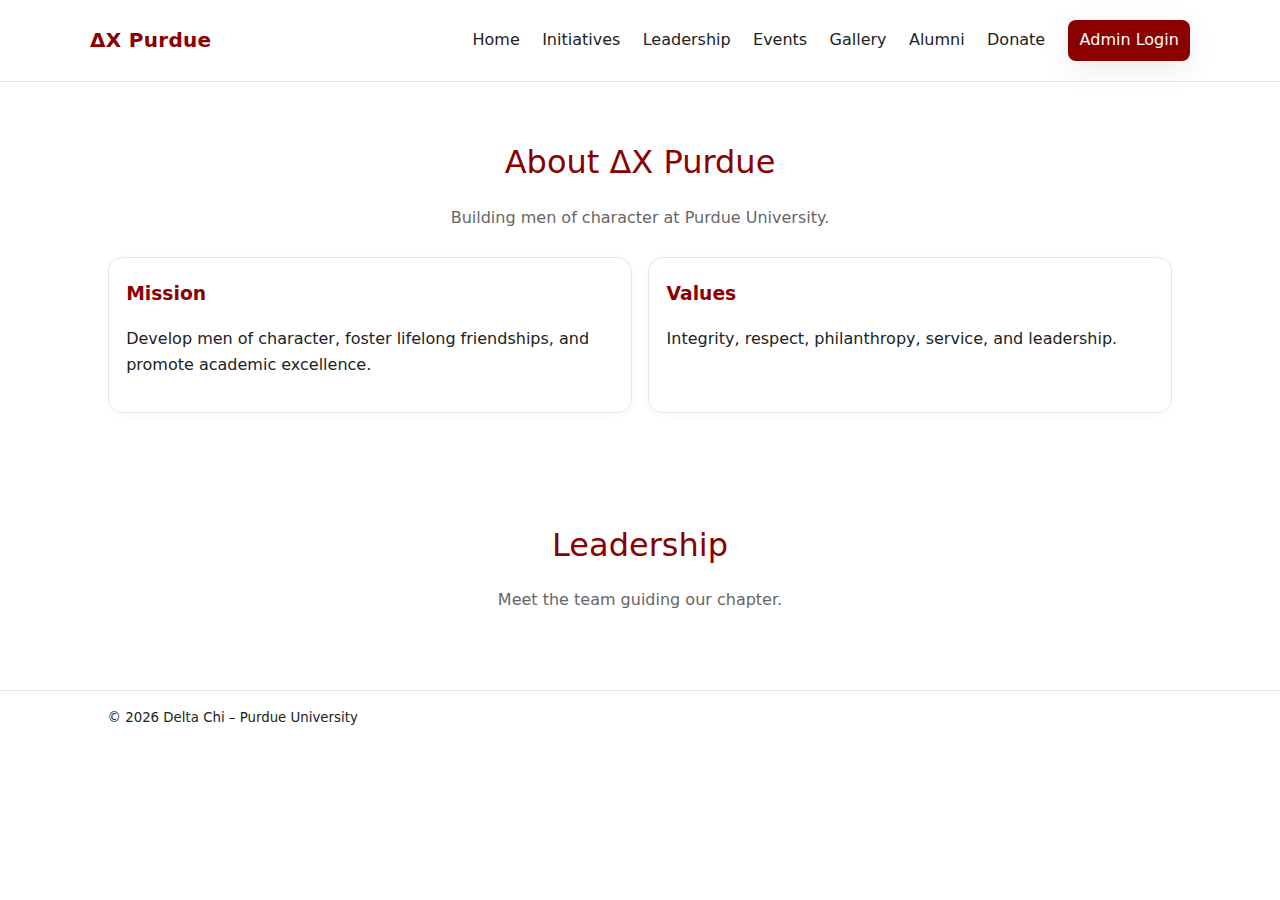
<file: about.html>
<!doctype html><html lang="en"><head>
<meta charset="utf-8"/><meta name="viewport" content="width=device-width,initial-scale=1"/>
<title>ΔΧ Purdue – About</title><link rel="stylesheet" href="assets/css/styles.css"/>
</head><body data-page="about">
<header id="site-header"></header>
<main>
  <section class="section">
    <div class="container">
      <header class="section-header"><h2>About ΔΧ Purdue</h2><p>Building men of character at Purdue University.</p></header>
      <div class="card-grid">
        <article class="card"><h3>Mission</h3><p>Develop men of character, foster lifelong friendships, and promote academic excellence.</p></article>
        <article class="card"><h3>Values</h3><p>Integrity, respect, philanthropy, service, and leadership.</p></article>
      </div>
    </div>
  </section>
  <section class="section">
    <div class="container">
      <header class="section-header"><h2>Leadership</h2><p>Meet the team guiding our chapter.</p></header>
      <div id="leadershipGrid" class="leadership-grid"></div>
    </div>
  </section>
</main>
<footer id="site-footer"></footer>
<script src="assets/js/shell.js"></script><script src="assets/js/app.js" defer></script>
</body></html>
</file>
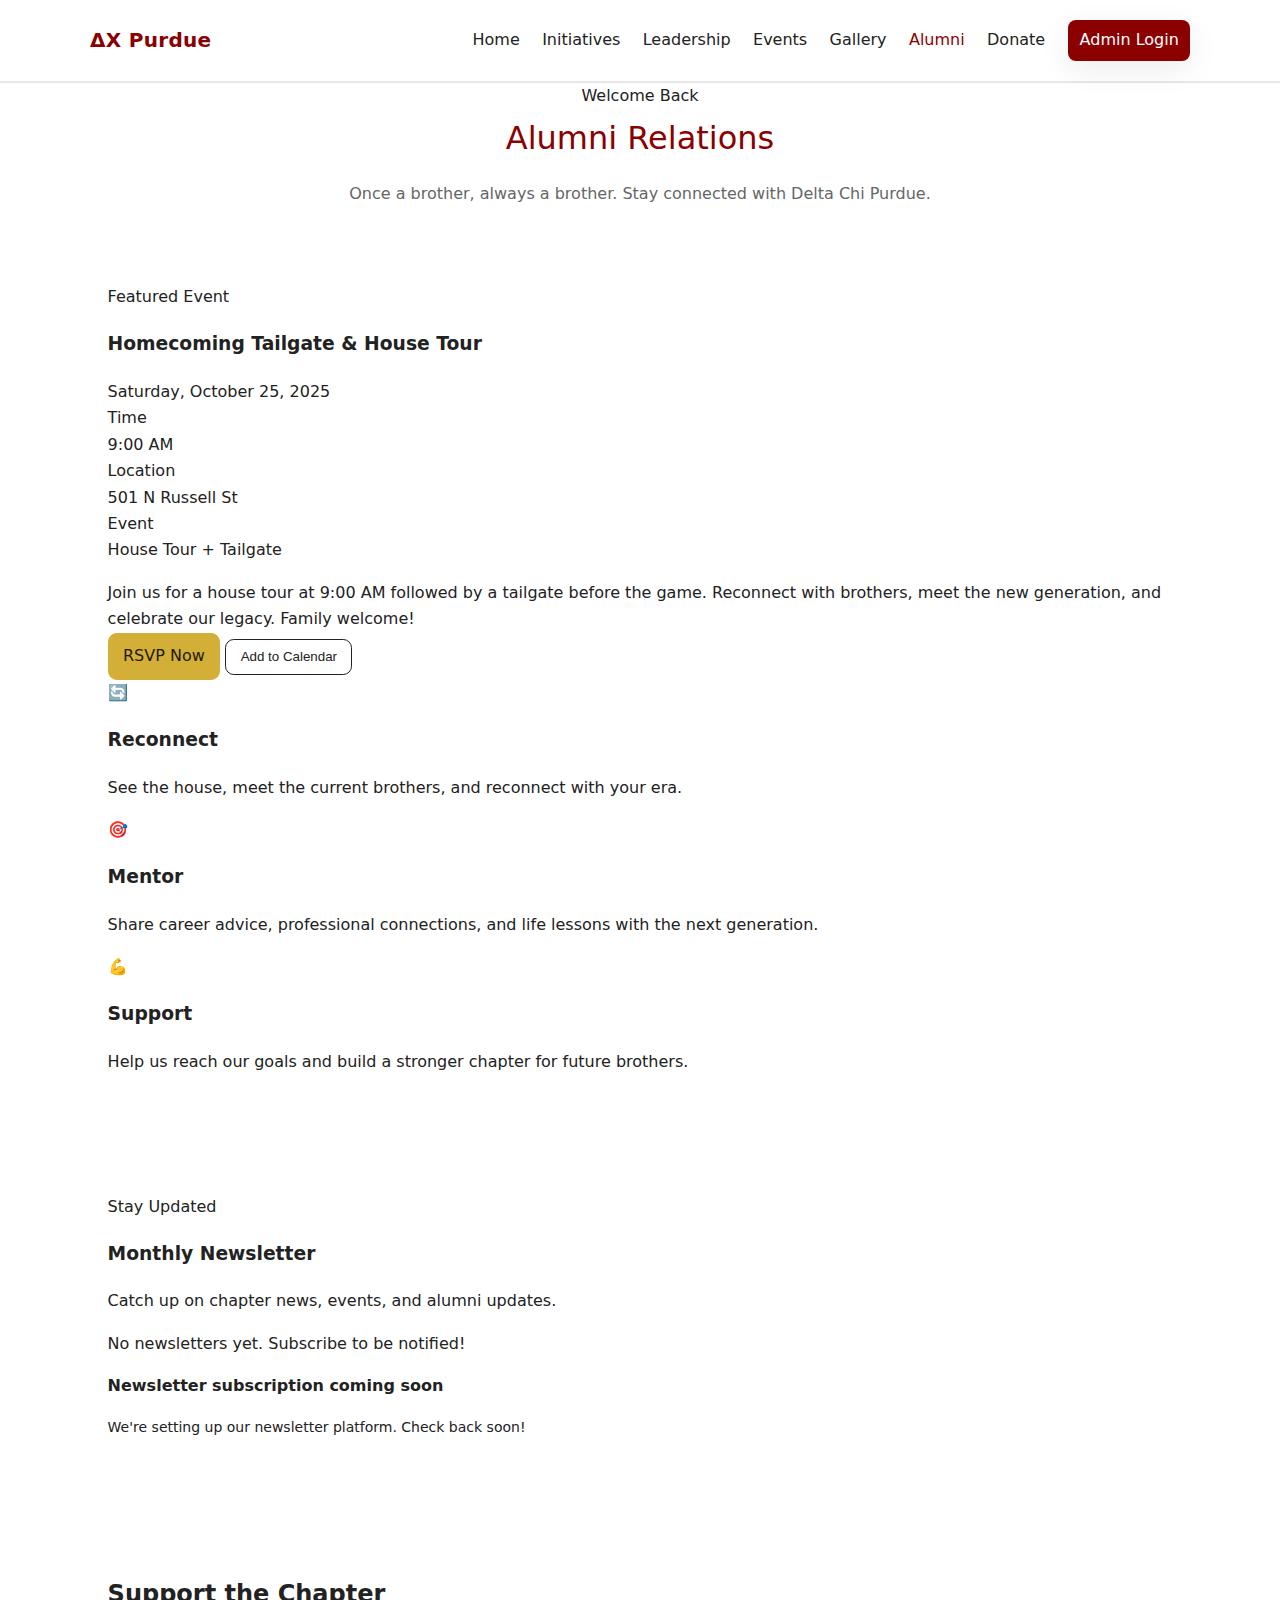
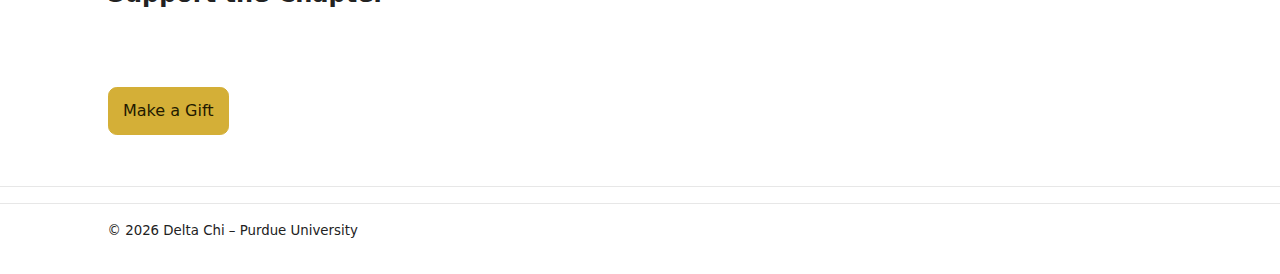
<file: alumni.html>
<!DOCTYPE html>
<html lang="en">
<head>
  <meta charset="utf-8">
  <meta name="viewport" content="width=device-width, initial-scale=1">
  <meta name="description" content="Delta Chi Purdue alumni relations. Stay connected with your brothers.">
  
  <title>Alumni — Delta Chi Purdue</title>
  <link rel="stylesheet" href="assets/css/styles.css">
</head>
<body data-page="alumni">
  <header id="site-header" class="site-header"></header>
  
  <main>
    <!-- Hero -->
    <section class="alumni-hero">
      <div class="container">
        <div class="section-header fade-in">
          <span class="overline">Welcome Back</span>
          <h2 class="headline-lg">Alumni Relations</h2>
          <p>Once a brother, always a brother. Stay connected with Delta Chi Purdue.</p>
        </div>
      </div>
    </section>
    
    <section class="section">
      <div class="container">
        <!-- Homecoming Card -->
        <div class="homecoming-card fade-in">
          <span class="homecoming-badge">Featured Event</span>
          <h3 class="homecoming-title">Homecoming Tailgate & House Tour</h3>
          <div class="homecoming-date">Saturday, October 25, 2025</div>
          
          <div class="homecoming-details">
            <div class="homecoming-detail">
              <div class="homecoming-detail-label">Time</div>
              <div class="homecoming-detail-value">9:00 AM</div>
            </div>
            <div class="homecoming-detail">
              <div class="homecoming-detail-label">Location</div>
              <div class="homecoming-detail-value">501 N Russell St</div>
            </div>
            <div class="homecoming-detail">
              <div class="homecoming-detail-label">Event</div>
              <div class="homecoming-detail-value">House Tour + Tailgate</div>
            </div>
          </div>
          
          <p style="color: var(--gray-600); margin-bottom: var(--space-md);">
            Join us for a house tour at 9:00 AM followed by a tailgate before the game. 
            Reconnect with brothers, meet the new generation, and celebrate our legacy. Family welcome!
          </p>
          
          <div class="homecoming-ctas">
            <a id="rsvp-link" href="#" target="_blank" rel="noopener" class="btn btn-gold">RSVP Now</a>
            <button id="add-to-calendar" class="btn btn-outline-dark">Add to Calendar</button>
          </div>
        </div>
        
        <!-- Why Connect -->
        <div class="grid grid-3 mt-xl">
          <div class="value-card fade-in stagger-1">
            <div class="value-icon">🔄</div>
            <h3 class="value-title">Reconnect</h3>
            <p class="value-text">See the house, meet the current brothers, and reconnect with your era.</p>
          </div>
          
          <div class="value-card fade-in stagger-2">
            <div class="value-icon">🎯</div>
            <h3 class="value-title">Mentor</h3>
            <p class="value-text">Share career advice, professional connections, and life lessons with the next generation.</p>
          </div>
          
          <div class="value-card fade-in stagger-3">
            <div class="value-icon">💪</div>
            <h3 class="value-title">Support</h3>
            <p class="value-text">Help us reach our goals and build a stronger chapter for future brothers.</p>
          </div>
        </div>
      </div>
    </section>
    
    <!-- Newsletter Section -->
    <section class="section section-gray" id="newsletter">
      <div class="container">
        <div class="newsletter-section fade-in">
          <span class="overline">Stay Updated</span>
          <h3 class="headline-md">Monthly Newsletter</h3>
          <p>Catch up on chapter news, events, and alumni updates.</p>
          
          <div class="newsletter-list" id="newsletter-list">
            <!-- Populated by JS from content/newsletters.json -->
            <p class="newsletter-empty">Newsletter archive coming soon. Subscribe to be notified!</p>
          </div>
          
          <div class="donation-embed-placeholder">
            <p><strong>Newsletter subscription coming soon</strong></p>
            <p style="font-size: 0.875rem;">We're setting up our newsletter platform. Check back soon!</p>
          </div>
        </div>
      </div>
    </section>
    
    <!-- Donate CTA -->
    <section class="section section-maroon">
      <div class="container text-center">
        <h2 class="headline-lg fade-in" style="color: var(--white);">Support the Chapter</h2>
        <p class="fade-in stagger-1" style="color: rgba(255,255,255,0.8); max-width: 500px; margin: 0 auto var(--space-lg);">
          Your contributions help fund programming, service projects, and scholarships.
        </p>
        <div class="fade-in stagger-2">
          <a href="donate.html" class="btn btn-gold btn-lg">Make a Gift</a>
        </div>
      </div>
    </section>
  </main>
  
  <footer id="site-footer" class="site-footer"></footer>
  
  <script src="assets/js/shell.js"></script>
  <script src="assets/js/app.js" defer></script>
</body>
</html>
</file>
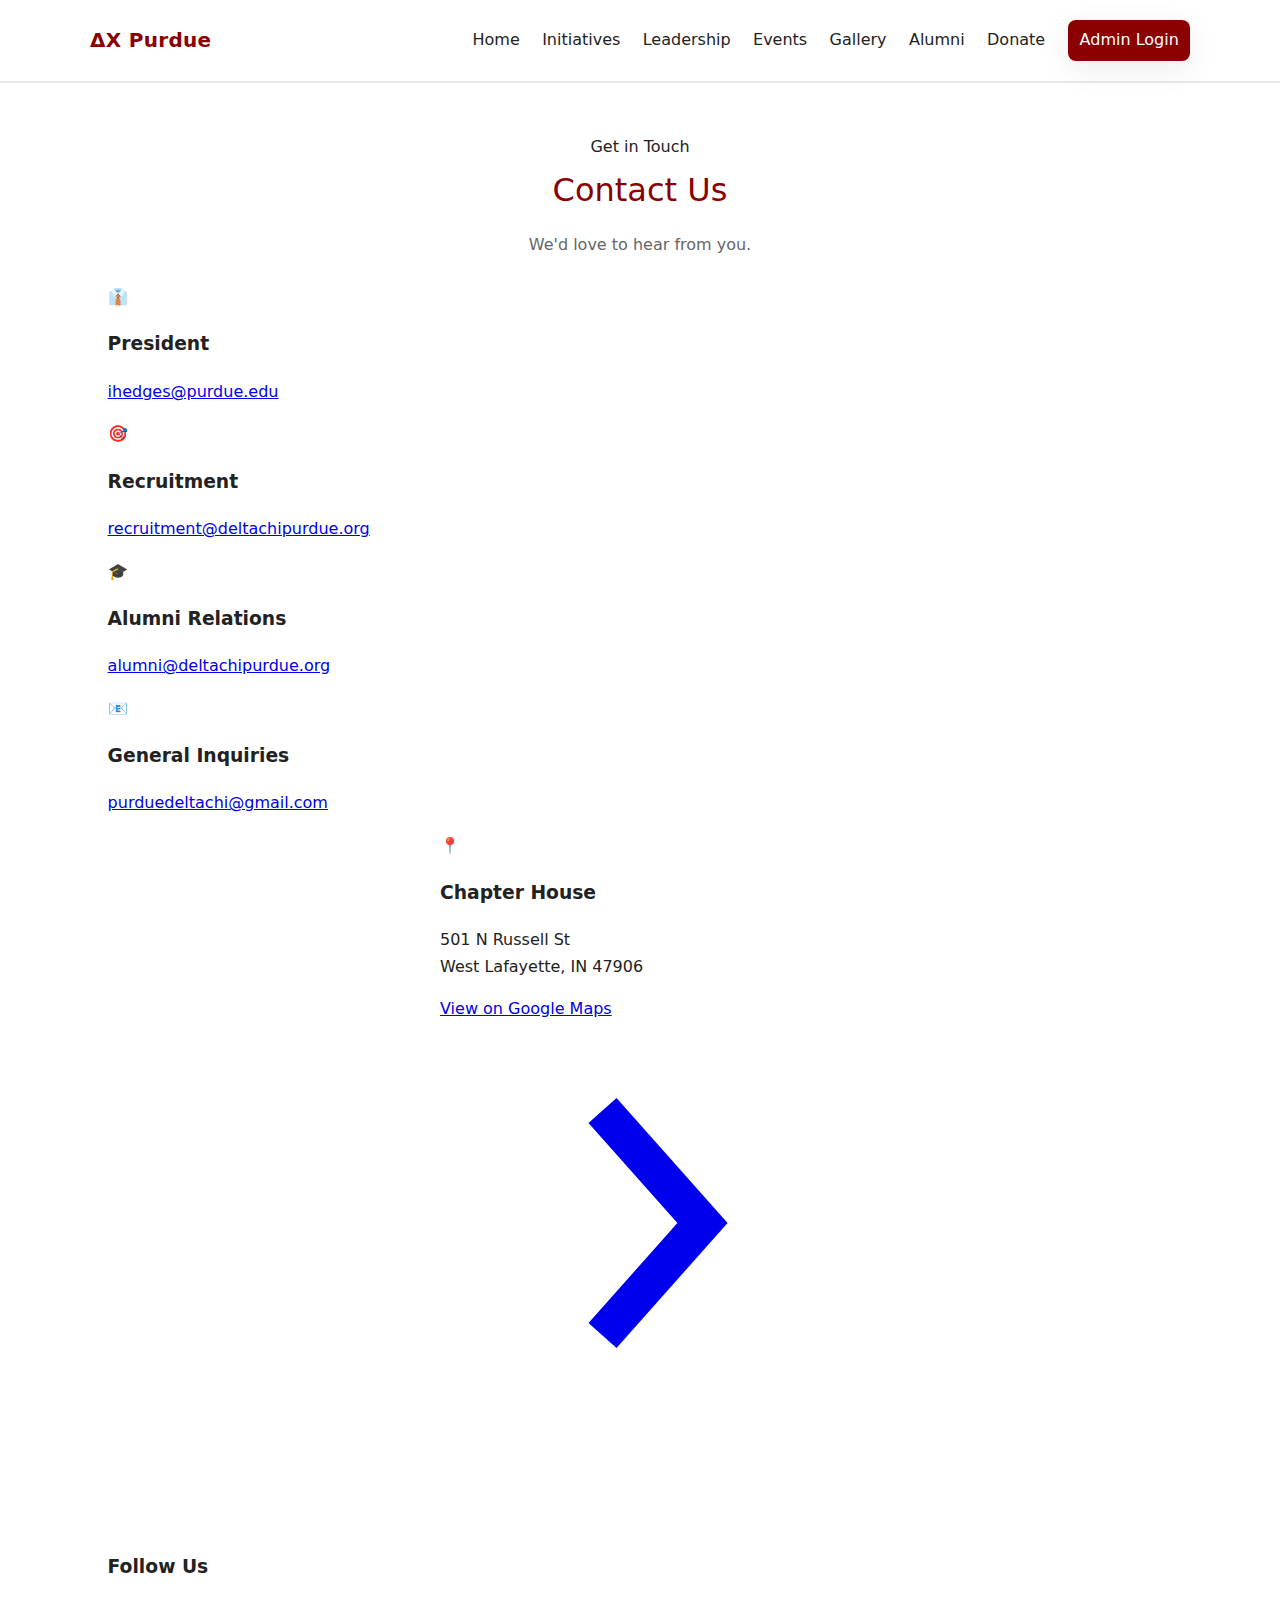
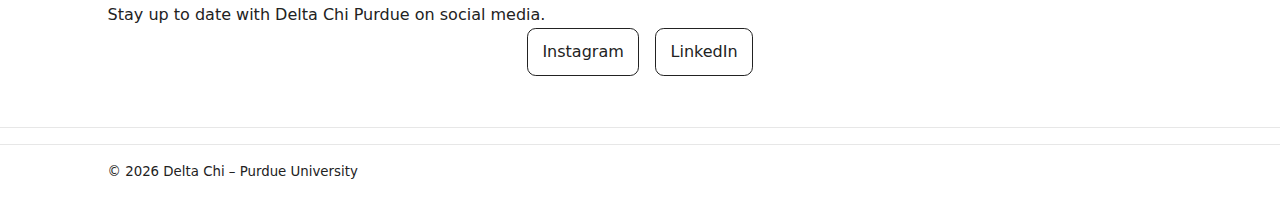
<file: contact.html>
<!DOCTYPE html>
<html lang="en">
<head>
  <meta charset="utf-8">
  <meta name="viewport" content="width=device-width, initial-scale=1">
  <meta name="description" content="Contact Delta Chi Fraternity at Purdue University. Reach out to our executive board.">
  
  <title>Contact — Delta Chi Purdue</title>
  <link rel="stylesheet" href="assets/css/styles.css">
</head>
<body data-page="contact">
  <header id="site-header" class="site-header"></header>
  
  <main>
    <section class="section pt-header">
      <div class="container">
        <div class="section-header fade-in">
          <span class="overline">Get in Touch</span>
          <h2 class="headline-lg">Contact Us</h2>
          <p>We'd love to hear from you.</p>
        </div>
        
        <div class="contact-grid">
          <div class="contact-card fade-in stagger-1">
            <div class="contact-icon">👔</div>
            <h3>President</h3>
            <p><a href="mailto:ihedges@purdue.edu">ihedges@purdue.edu</a></p>
          </div>
          
          <div class="contact-card fade-in stagger-2">
            <div class="contact-icon">🎯</div>
            <h3>Recruitment</h3>
            <p><a href="mailto:recruitment@deltachipurdue.org">recruitment@deltachipurdue.org</a></p>
          </div>
          
          <div class="contact-card fade-in stagger-3">
            <div class="contact-icon">🎓</div>
            <h3>Alumni Relations</h3>
            <p><a href="mailto:alumni@deltachipurdue.org">alumni@deltachipurdue.org</a></p>
          </div>
          
          <div class="contact-card fade-in stagger-4">
            <div class="contact-icon">📧</div>
            <h3>General Inquiries</h3>
            <p><a href="mailto:purduedeltachi@gmail.com">purduedeltachi@gmail.com</a></p>
          </div>
        </div>
        
        <!-- Address -->
        <div class="text-center mt-xl fade-in">
          <div class="value-card" style="max-width: 400px; margin: 0 auto;">
            <div class="value-icon">📍</div>
            <h3 class="value-title">Chapter House</h3>
            <p class="value-text">
              501 N Russell St<br>
              West Lafayette, IN 47906
            </p>
            <a href="https://maps.google.com/?q=501+N+Russell+St,+West+Lafayette,+IN+47906" 
               target="_blank" 
               rel="noopener" 
               class="link-btn mt-md">
              View on Google Maps
              <svg viewBox="0 0 16 16" fill="currentColor"><path d="M6.5 3.5l4 4.5-4 4.5" stroke="currentColor" stroke-width="1.5" fill="none"/></svg>
            </a>
          </div>
        </div>
      </div>
    </section>
    
    <!-- Social CTA -->
    <section class="section section-gray">
      <div class="container text-center">
        <h3 class="headline-md fade-in">Follow Us</h3>
        <p class="fade-in stagger-1" style="color: var(--gray-600); margin-bottom: var(--space-lg);">
          Stay up to date with Delta Chi Purdue on social media.
        </p>
        <div class="fade-in stagger-2" style="display: flex; gap: 1rem; justify-content: center; flex-wrap: wrap;">
          <a href="https://instagram.com/deltachipurdue" target="_blank" rel="noopener" class="btn btn-primary">
            Instagram
          </a>
          <a href="https://linkedin.com/company/deltachipurdue" target="_blank" rel="noopener" class="btn btn-outline-dark">
            LinkedIn
          </a>
        </div>
      </div>
    </section>
  </main>
  
  <footer id="site-footer" class="site-footer"></footer>
  
  <script src="assets/js/shell.js"></script>
  <script src="assets/js/app.js" defer></script>
</body>
</html>
</file>
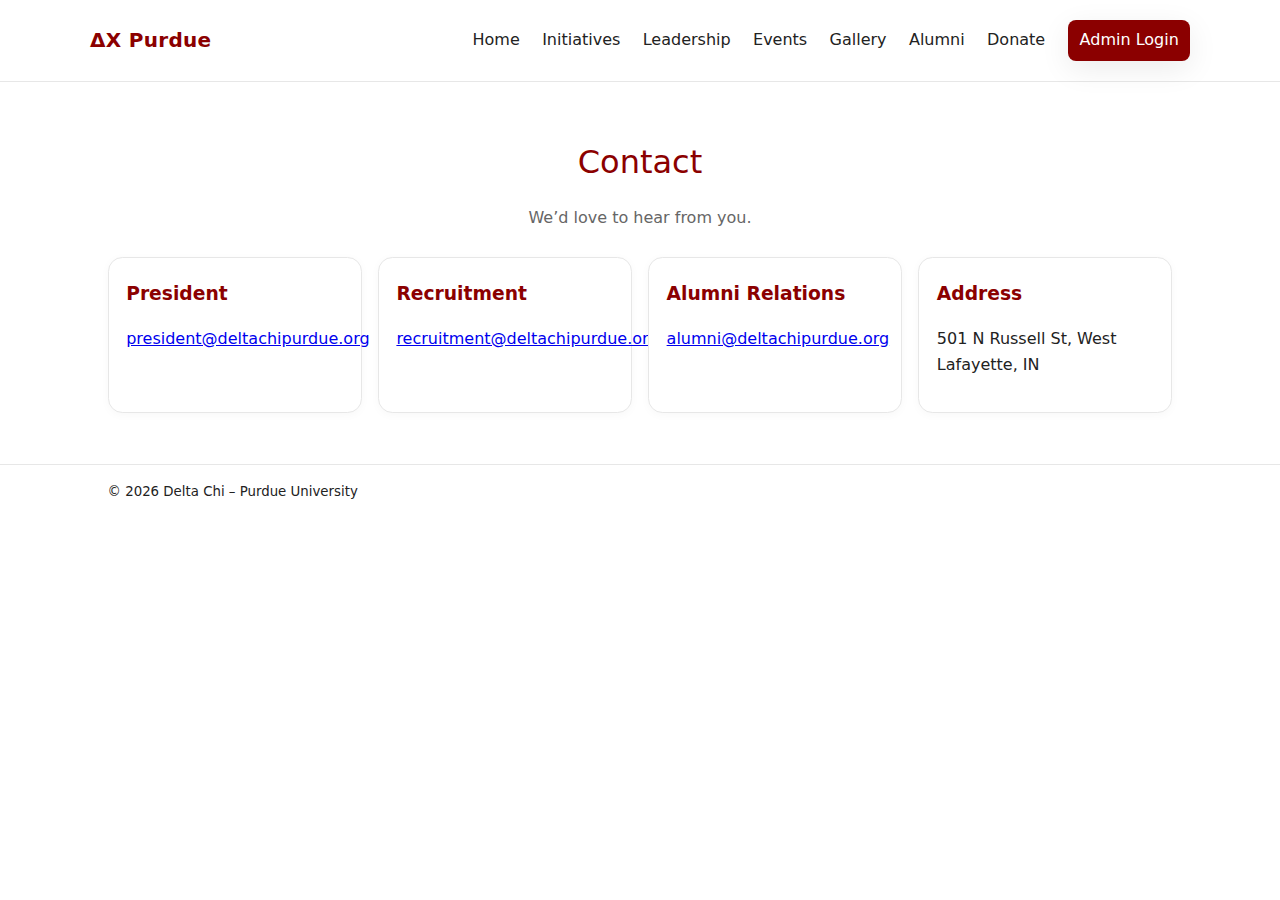
<file: contract.html>
<!doctype html><html lang="en"><head>
<meta charset="utf-8"/><meta name="viewport" content="width=device-width,initial-scale=1"/>
<title>ΔΧ Purdue – Contact</title><link rel="stylesheet" href="assets/css/styles.css"/>
</head><body data-page="contact">
<header id="site-header"></header>
<main>
  <section class="section">
    <div class="container">
      <header class="section-header"><h2>Contact</h2><p>We’d love to hear from you.</p></header>
      <div class="card-grid">
        <article class="card"><h3>President</h3><p><a href="mailto:president@deltachipurdue.org">president@deltachipurdue.org</a></p></article>
        <article class="card"><h3>Recruitment</h3><p><a href="mailto:recruitment@deltachipurdue.org">recruitment@deltachipurdue.org</a></p></article>
        <article class="card"><h3>Alumni Relations</h3><p><a href="mailto:alumni@deltachipurdue.org">alumni@deltachipurdue.org</a></p></article>
        <article class="card"><h3>Address</h3><p>501 N Russell St, West Lafayette, IN</p></article>
      </div>
    </div>
  </section>
</main>
<footer id="site-footer"></footer>
<script src="assets/js/shell.js"></script><script src="assets/js/app.js" defer></script>
</body></html>
</file>
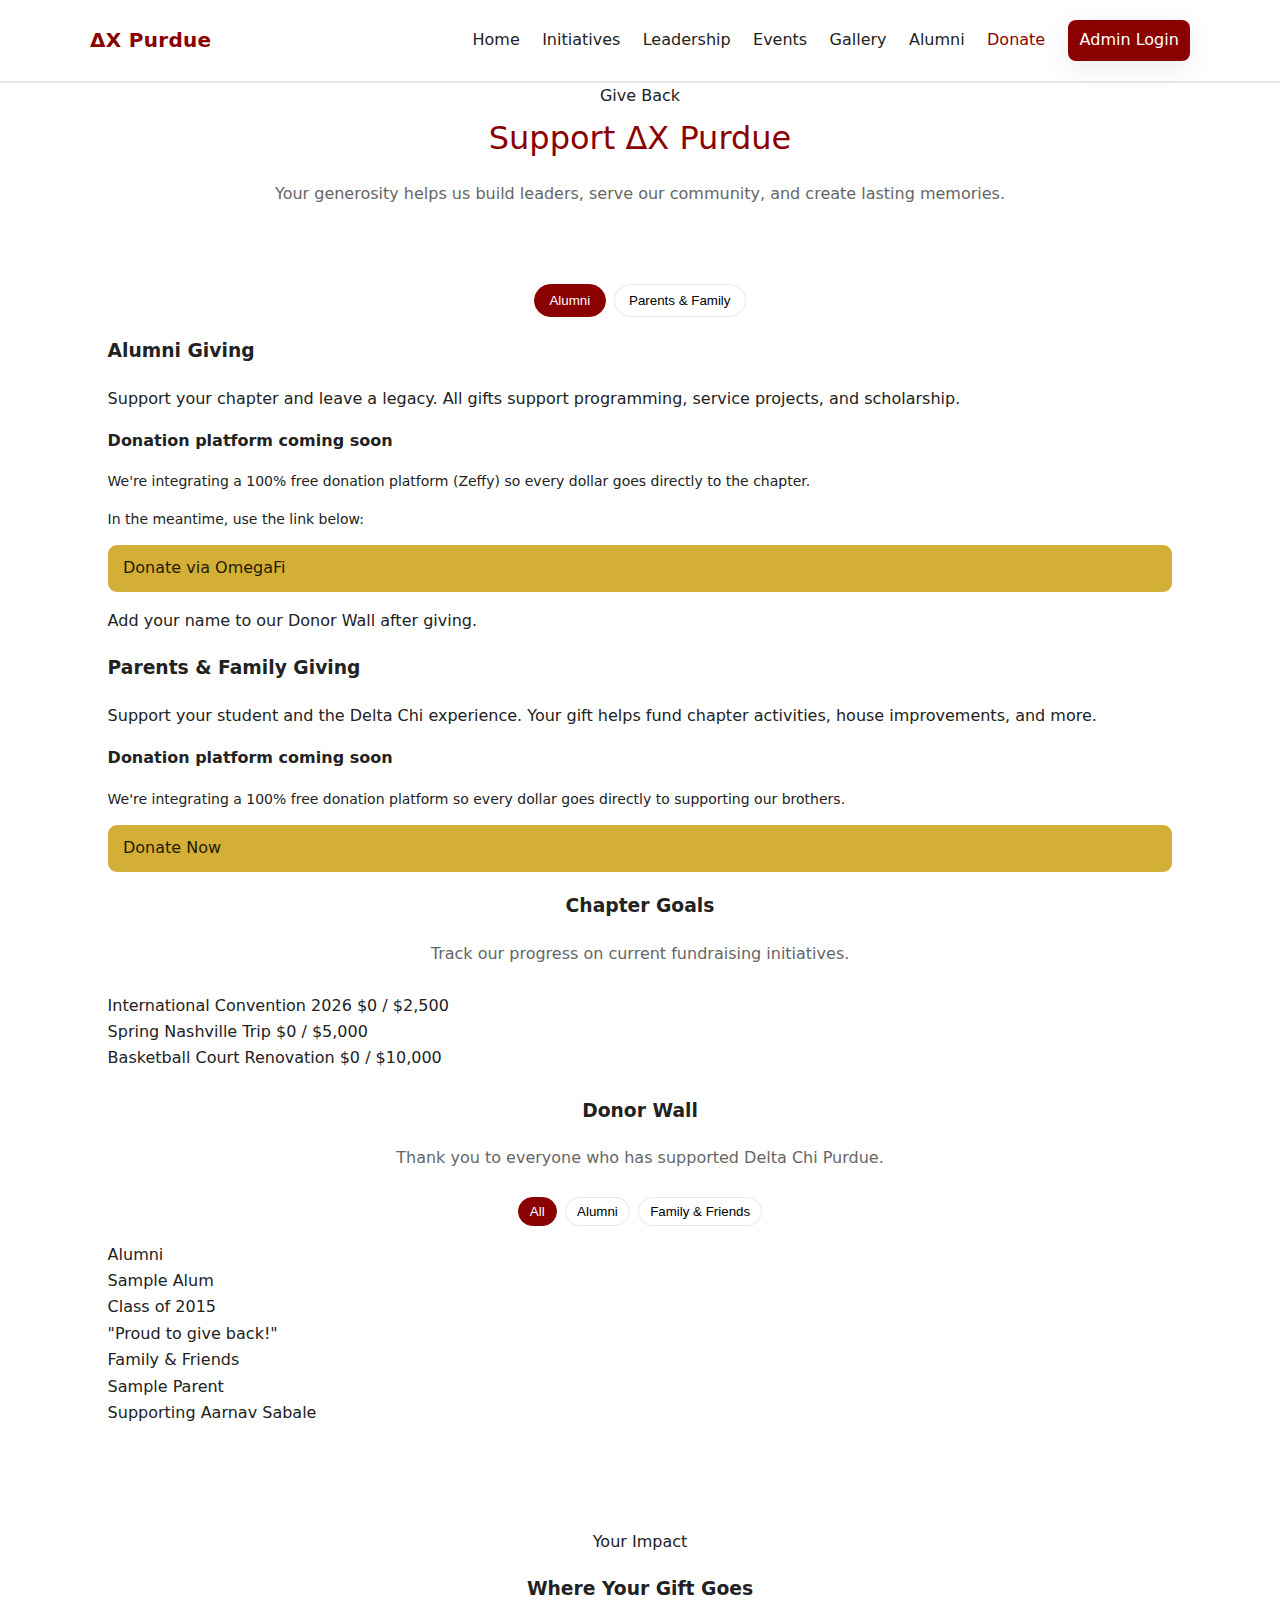
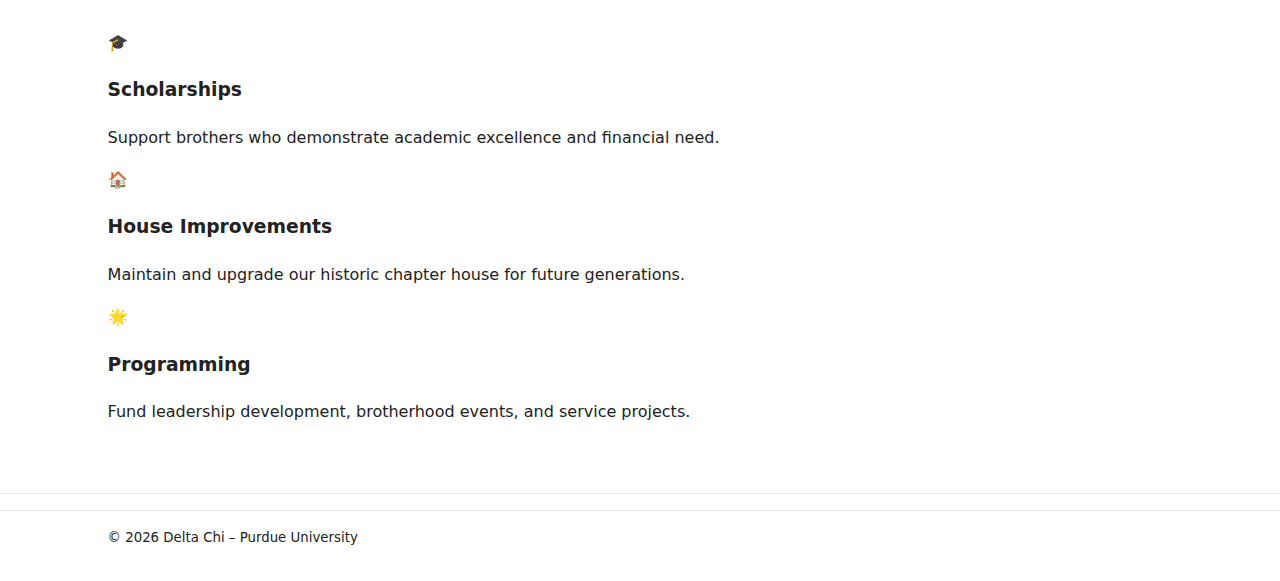
<file: donate.html>
<!DOCTYPE html>
<html lang="en">
<head>
  <meta charset="utf-8">
  <meta name="viewport" content="width=device-width, initial-scale=1">
  <meta name="description" content="Support Delta Chi Purdue. Your donation helps fund programming, service projects, and scholarships.">
  
  <title>Donate — Delta Chi Purdue</title>
  <link rel="stylesheet" href="assets/css/styles.css">
</head>
<body data-page="donate">
  <header id="site-header" class="site-header"></header>
  
  <main>
    <!-- Hero -->
    <section class="donate-hero section-gray">
      <div class="container">
        <div class="section-header fade-in" style="padding-top: var(--header-height);">
          <span class="overline">Give Back</span>
          <h2 class="headline-lg">Support ΔΧ Purdue</h2>
          <p>Your generosity helps us build leaders, serve our community, and create lasting memories.</p>
        </div>
      </div>
    </section>
    
    <section class="section">
      <div class="container">
        <!-- Donor Type Tabs -->
        <div class="donate-tabs">
          <button class="tab-btn active" data-tab="alumni">Alumni</button>
          <button class="tab-btn" data-tab="family">Parents & Family</button>
        </div>
        
        <!-- Alumni Panel -->
        <div class="donate-panel active" id="panel-alumni">
          <div class="donate-card fade-in">
            <h3>Alumni Giving</h3>
            <p class="donate-description">
              Support your chapter and leave a legacy. All gifts support programming, service projects, and scholarship.
            </p>
            
            <!-- Zeffy Placeholder -->
            <div class="donation-embed-placeholder">
              <p><strong>Donation platform coming soon</strong></p>
              <p style="font-size: 0.875rem; margin-top: 0.5rem;">
                We're integrating a 100% free donation platform (Zeffy) so every dollar goes directly to the chapter.
              </p>
              <p style="font-size: 0.875rem; margin-top: 0.5rem;">
                In the meantime, use the link below:
              </p>
            </div>
            
            <div class="donate-cta-group mt-lg">
              <a id="donate-link-alumni" href="#" target="_blank" rel="noopener" class="btn btn-gold btn-lg" style="width: 100%;">
                Donate via OmegaFi
              </a>
            </div>
            
            <p class="caption text-center mt-md" style="color: var(--gray-600);">
              Add your name to our Donor Wall after giving.
            </p>
          </div>
        </div>
        
        <!-- Family Panel -->
        <div class="donate-panel" id="panel-family">
          <div class="donate-card fade-in">
            <h3>Parents & Family Giving</h3>
            <p class="donate-description">
              Support your student and the Delta Chi experience. Your gift helps fund chapter activities, house improvements, and more.
            </p>
            
            <!-- Zeffy Placeholder -->
            <div class="donation-embed-placeholder">
              <p><strong>Donation platform coming soon</strong></p>
              <p style="font-size: 0.875rem; margin-top: 0.5rem;">
                We're integrating a 100% free donation platform so every dollar goes directly to supporting our brothers.
              </p>
            </div>
            
            <div class="donate-cta-group mt-lg">
              <a id="donate-link-family" href="#" target="_blank" rel="noopener" class="btn btn-gold btn-lg" style="width: 100%;">
                Donate Now
              </a>
            </div>
          </div>
        </div>
        
        <!-- Goals -->
        <div class="goals-section">
          <div class="section-header fade-in">
            <h3 class="headline-md">Chapter Goals</h3>
            <p>Track our progress on current fundraising initiatives.</p>
          </div>
          
          <div id="goals-list">
            <!-- Populated by JS -->
          </div>
        </div>
        
        <!-- Donor Wall -->
        <div class="donor-wall mt-xl">
          <div class="section-header fade-in">
            <h3 class="headline-md">Donor Wall</h3>
            <p>Thank you to everyone who has supported Delta Chi Purdue.</p>
          </div>
          
          <div class="filters" id="donor-filters">
            <!-- Populated by JS -->
          </div>
          
          <div class="donors-grid" id="donor-list">
            <!-- Populated by JS -->
          </div>
        </div>
      </div>
    </section>
    
    <!-- Impact Section -->
    <section class="section section-gray">
      <div class="container">
        <div class="section-header fade-in">
          <span class="overline">Your Impact</span>
          <h3 class="headline-md">Where Your Gift Goes</h3>
        </div>
        
        <div class="grid grid-3">
          <div class="value-card fade-in stagger-1">
            <div class="value-icon">🎓</div>
            <h3 class="value-title">Scholarships</h3>
            <p class="value-text">Support brothers who demonstrate academic excellence and financial need.</p>
          </div>
          
          <div class="value-card fade-in stagger-2">
            <div class="value-icon">🏠</div>
            <h3 class="value-title">House Improvements</h3>
            <p class="value-text">Maintain and upgrade our historic chapter house for future generations.</p>
          </div>
          
          <div class="value-card fade-in stagger-3">
            <div class="value-icon">🌟</div>
            <h3 class="value-title">Programming</h3>
            <p class="value-text">Fund leadership development, brotherhood events, and service projects.</p>
          </div>
        </div>
      </div>
    </section>
  </main>
  
  <footer id="site-footer" class="site-footer"></footer>
  
  <script src="assets/js/shell.js"></script>
  <script src="assets/js/app.js" defer></script>
</body>
</html>
</file>
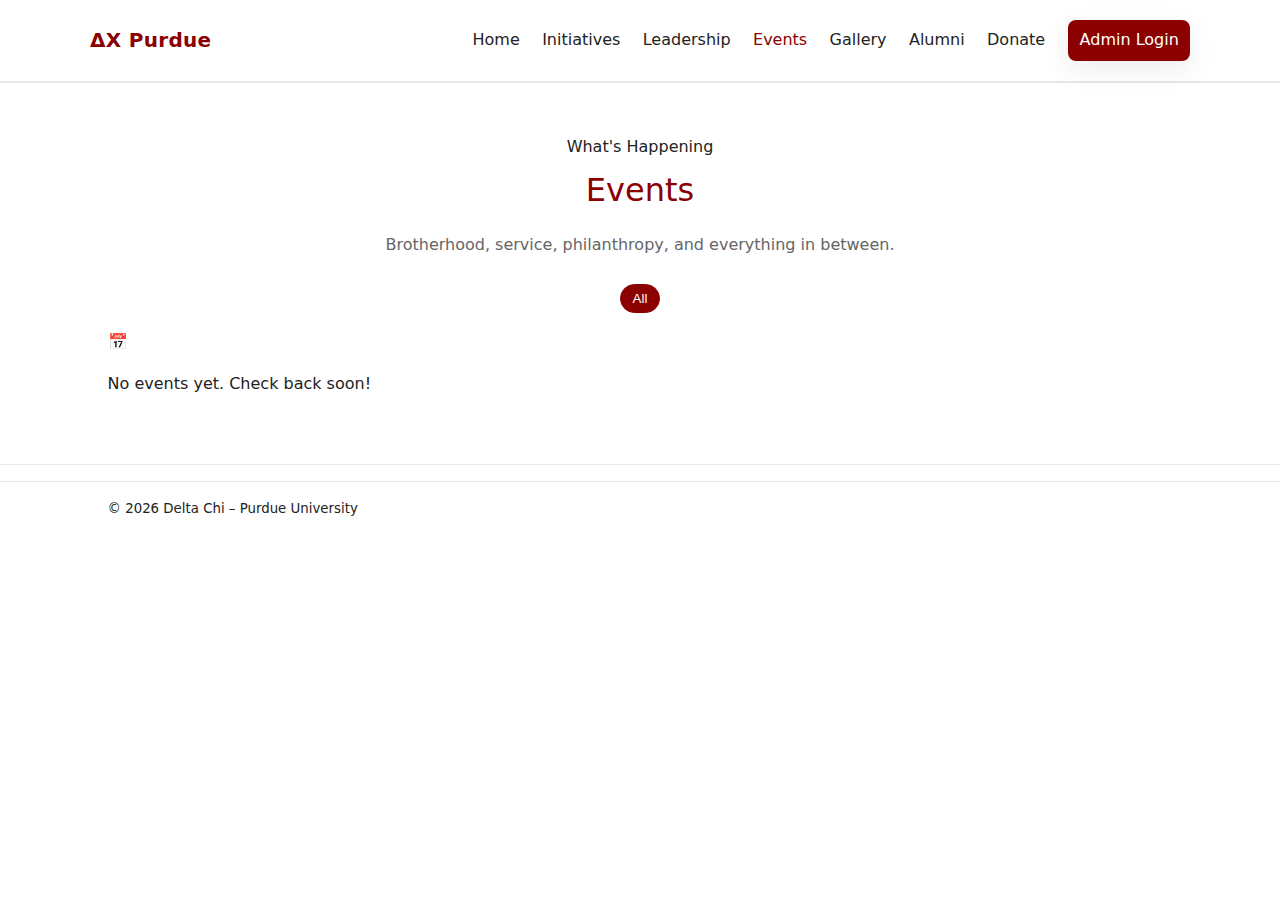
<file: events.html>
<!DOCTYPE html>
<html lang="en">
<head>
  <meta charset="utf-8">
  <meta name="viewport" content="width=device-width, initial-scale=1">
  <meta name="description" content="Upcoming and past events from Delta Chi Fraternity at Purdue University.">
  
  <title>Events — Delta Chi Purdue</title>
  <link rel="stylesheet" href="assets/css/styles.css">
</head>
<body data-page="events">
  <header id="site-header" class="site-header"></header>
  
  <main>
    <section class="section pt-header">
      <div class="container">
        <div class="section-header fade-in">
          <span class="overline">What's Happening</span>
          <h2 class="headline-lg">Events</h2>
          <p>Brotherhood, service, philanthropy, and everything in between.</p>
        </div>
        
        <!-- Filters -->
        <div class="filters fade-in" id="event-filters">
          <!-- Populated by JS -->
        </div>
        
        <!-- Events Grid -->
        <div class="events-grid" id="events-list">
          <!-- Populated by JS -->
        </div>
      </div>
    </section>
  </main>
  
  <footer id="site-footer" class="site-footer"></footer>
  
  <script src="assets/js/shell.js"></script>
  <script src="assets/js/app.js" defer></script>
</body>
</html>
</file>
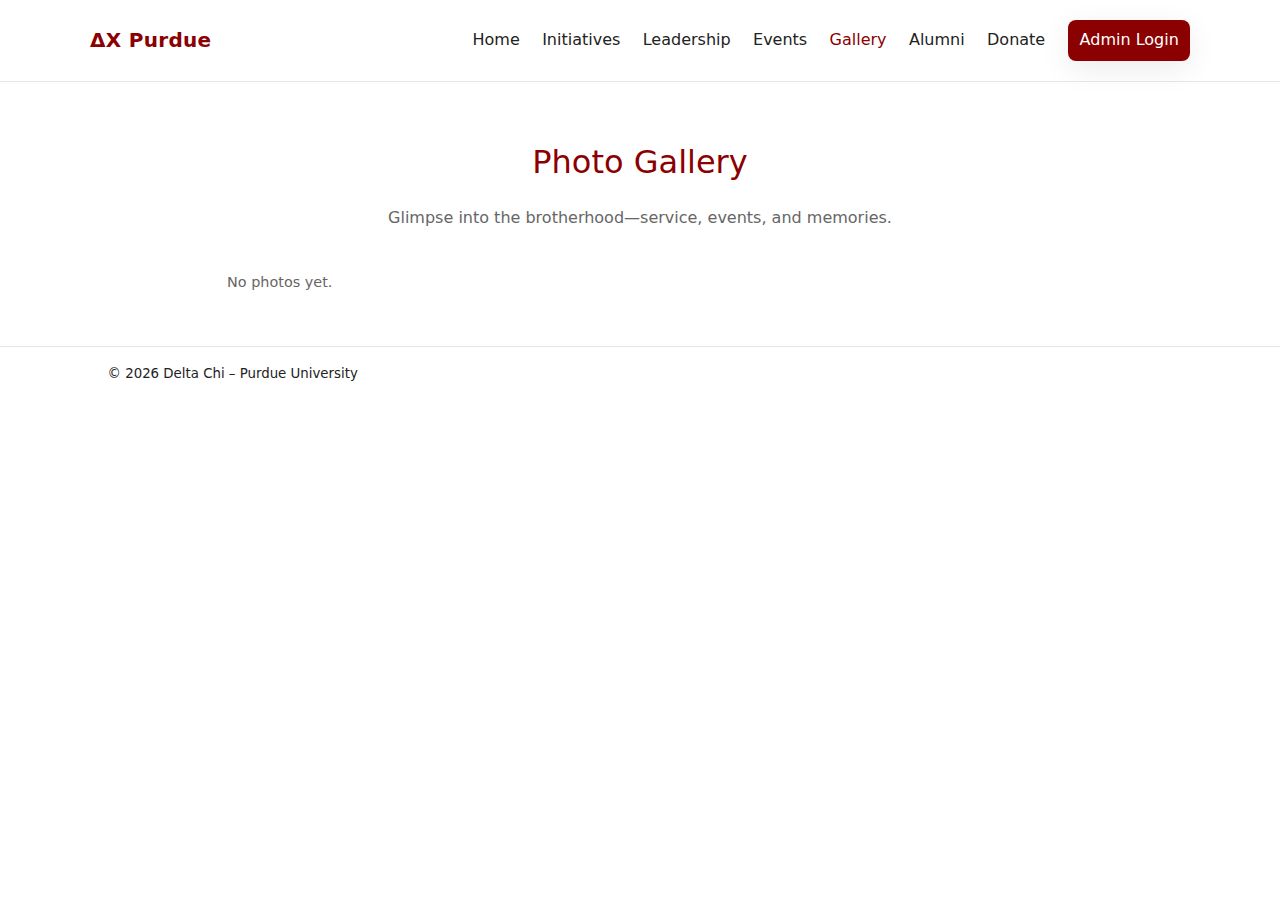
<file: gallery.html>
<!doctype html><html lang="en"><head>
<meta charset="utf-8"/><meta name="viewport" content="width=device-width,initial-scale=1"/>
<title>ΔΧ Purdue – Gallery</title><link rel="stylesheet" href="assets/css/styles.css"/>
</head><body data-page="gallery">
<header id="site-header"></header>
<main>
  <section class="section">
    <div class="container">
      <header class="section-header"><h2>Photo Gallery</h2><p>Glimpse into the brotherhood—service, events, and memories.</p></header>
      <div id="galleryGrid" class="gallery-grid"></div>
    </div>
  </section>
</main>
<footer id="site-footer"></footer>
<script src="assets/js/shell.js"></script>
<script>
(async function(){
  const grid = document.getElementById('galleryGrid');
  if(!grid) return;
  try{
    const res = await fetch('content/gallery/index.json',{cache:'no-store'});
    if(!res.ok) throw new Error('Failed to load gallery index');
    const idx = await res.json();
    const items = Array.isArray(idx.items) ? idx.items : [];
    if(!items.length){
      grid.innerHTML = '<p class="muted" style="text-align:center">No photos yet.</p>';
      return;
    }
    grid.innerHTML = items.map(i => `
      <div class="gallery-item">
        ${i.photo ? `<img src="${i.photo}" alt="${i.title}" loading="lazy">` : ''}
        <div class="meta"><h4>${i.title}</h4><p>${i.description || ''}</p></div>
      </div>
    `).join('');
  } catch {
    grid.innerHTML = '<p class="muted" style="text-align:center">No photos yet.</p>';
  }
})();
</script>
<script src="assets/js/app.js" defer></script>
</body></html>
</file>
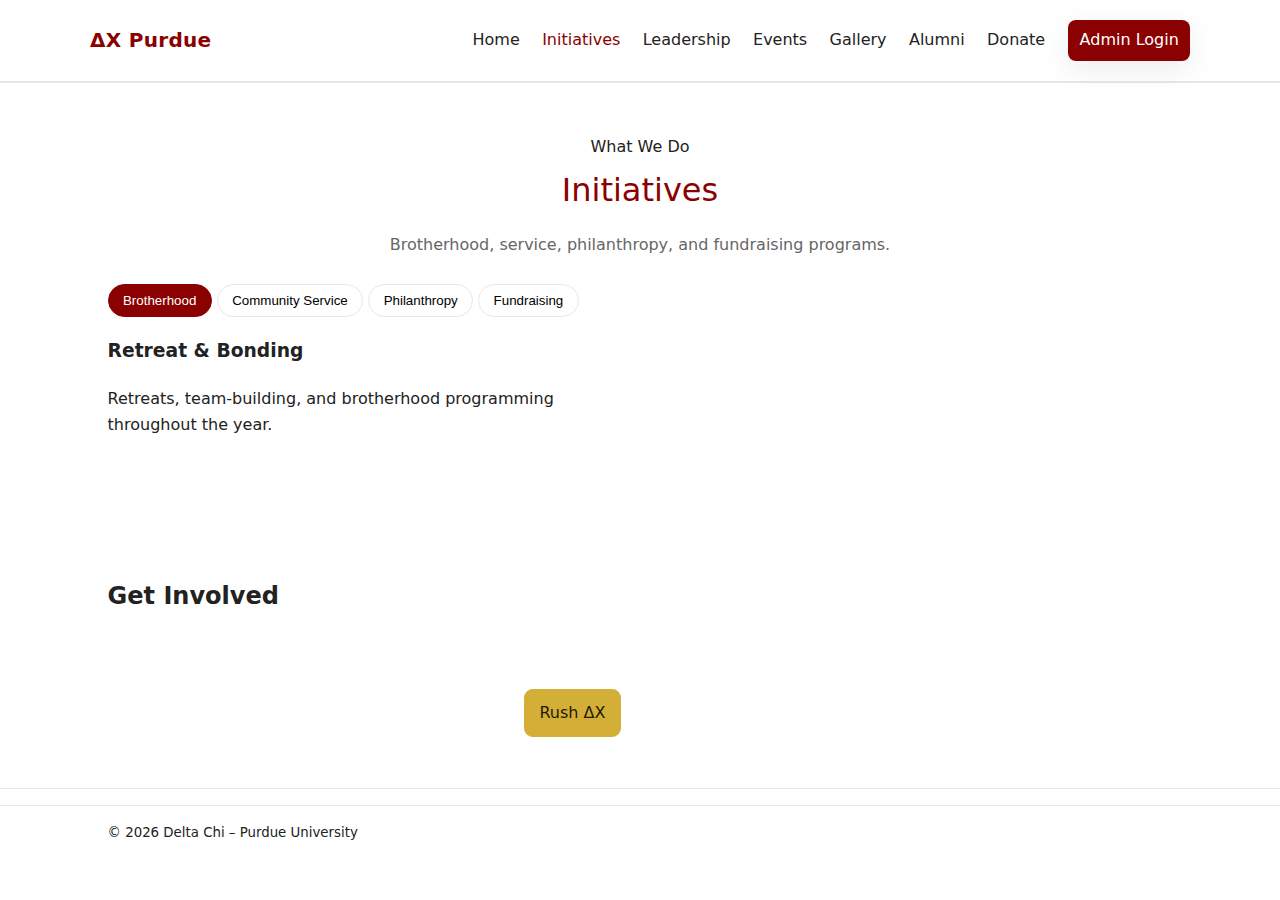
<file: initiatives.html>
<!DOCTYPE html>
<html lang="en">
<head>
  <meta charset="utf-8">
  <meta name="viewport" content="width=device-width, initial-scale=1">
  <meta name="description" content="Delta Chi Purdue initiatives in brotherhood, service, philanthropy, and fundraising.">
  
  <title>Initiatives — Delta Chi Purdue</title>
  <link rel="stylesheet" href="assets/css/styles.css">
</head>
<body data-page="initiatives">
  <header id="site-header" class="site-header"></header>
  
  <main>
    <section class="section pt-header">
      <div class="container">
        <div class="section-header fade-in">
          <span class="overline">What We Do</span>
          <h2 class="headline-lg">Initiatives</h2>
          <p>Brotherhood, service, philanthropy, and fundraising programs.</p>
        </div>
        
        <!-- Tabs -->
        <div class="tabs fade-in" id="init-tabs">
          <!-- Populated by JS -->
        </div>
        
        <!-- Content Grid -->
        <div class="grid grid-2" id="init-list">
          <!-- Populated by JS -->
        </div>
      </div>
    </section>
    
    <!-- Get Involved CTA -->
    <section class="section section-maroon">
      <div class="container text-center">
        <h2 class="headline-lg fade-in" style="color: var(--white);">Get Involved</h2>
        <p class="fade-in stagger-1" style="color: rgba(255,255,255,0.8); max-width: 500px; margin: 0 auto var(--space-lg);">
          Whether you're a prospective member, alumni, or community partner—there's a place for you.
        </p>
        <div class="fade-in stagger-2" style="display: flex; gap: 1rem; justify-content: center; flex-wrap: wrap;">
          <a href="rush.html" class="btn btn-gold">Rush ΔΧ</a>
          <a href="donate.html" class="btn btn-outline">Support Us</a>
        </div>
      </div>
    </section>
  </main>
  
  <footer id="site-footer" class="site-footer"></footer>
  
  <script src="assets/js/shell.js"></script>
  <script src="assets/js/app.js" defer></script>
</body>
</html>
</file>
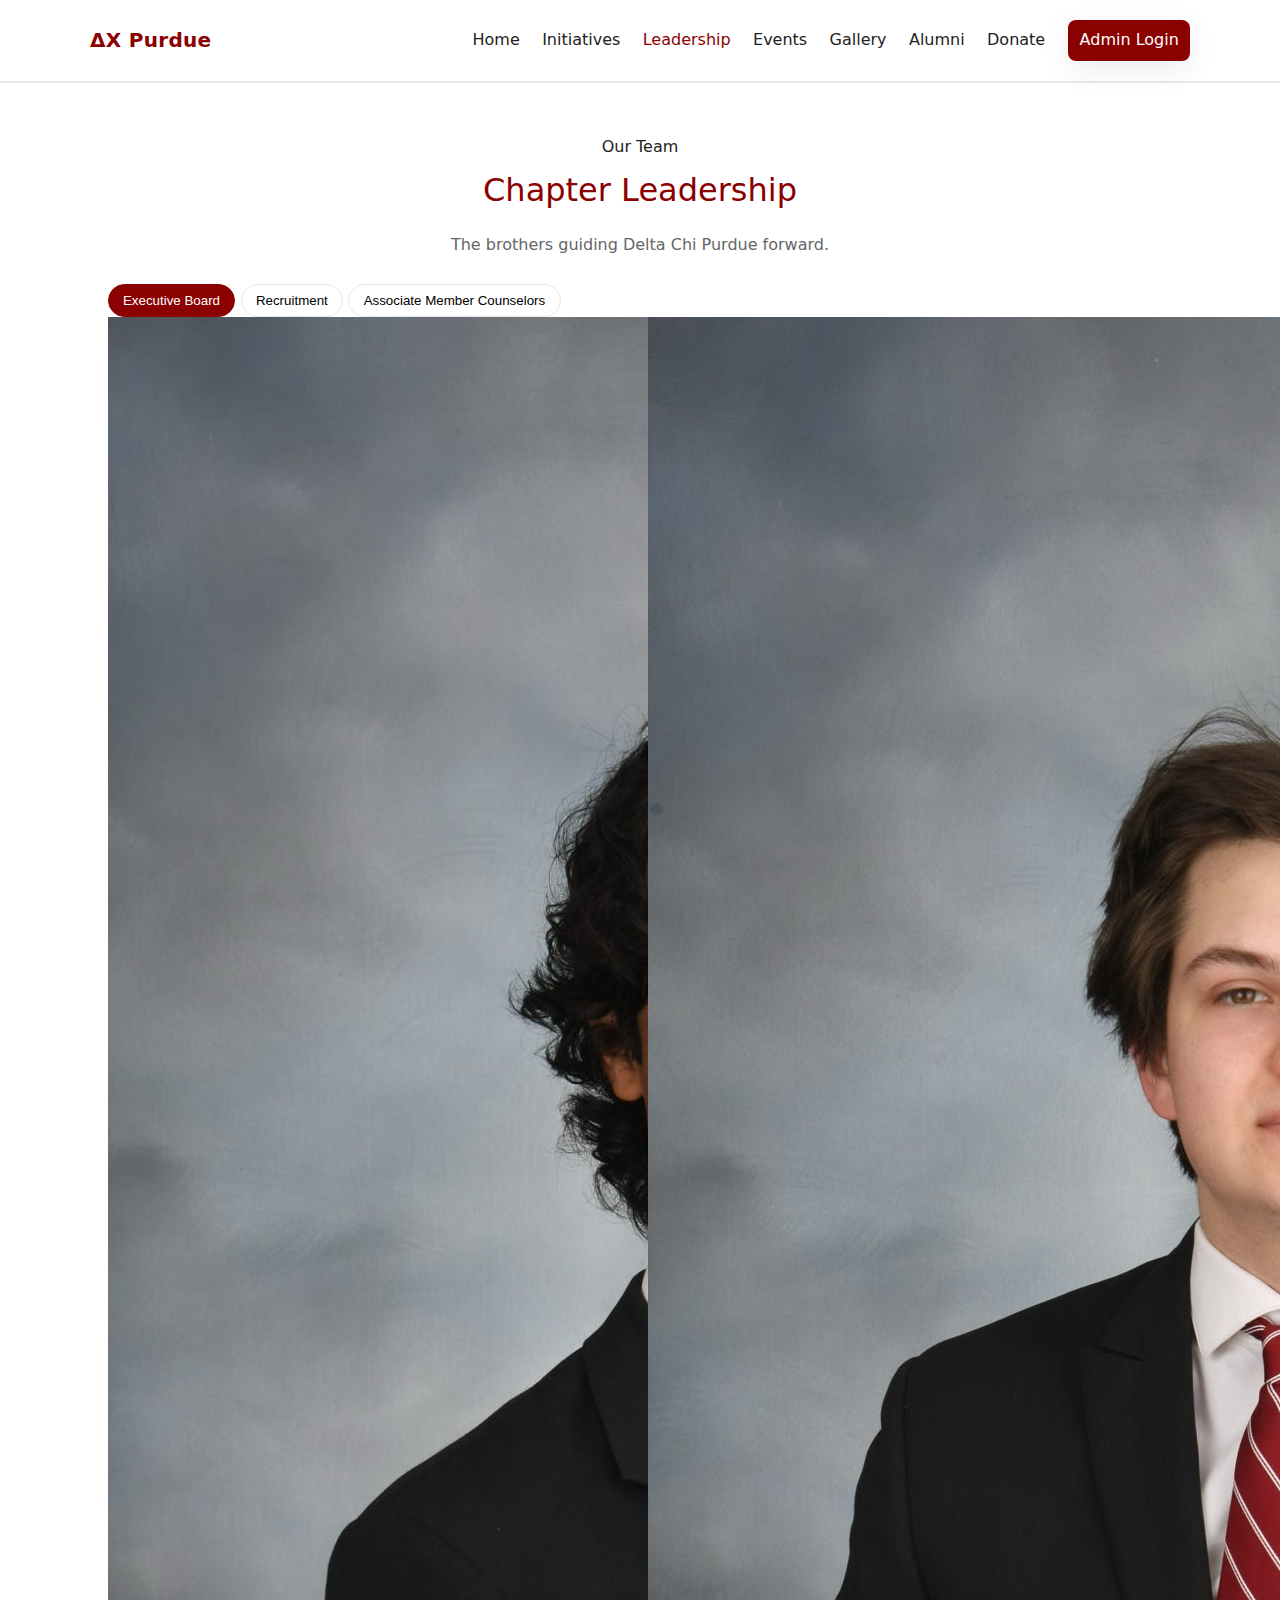
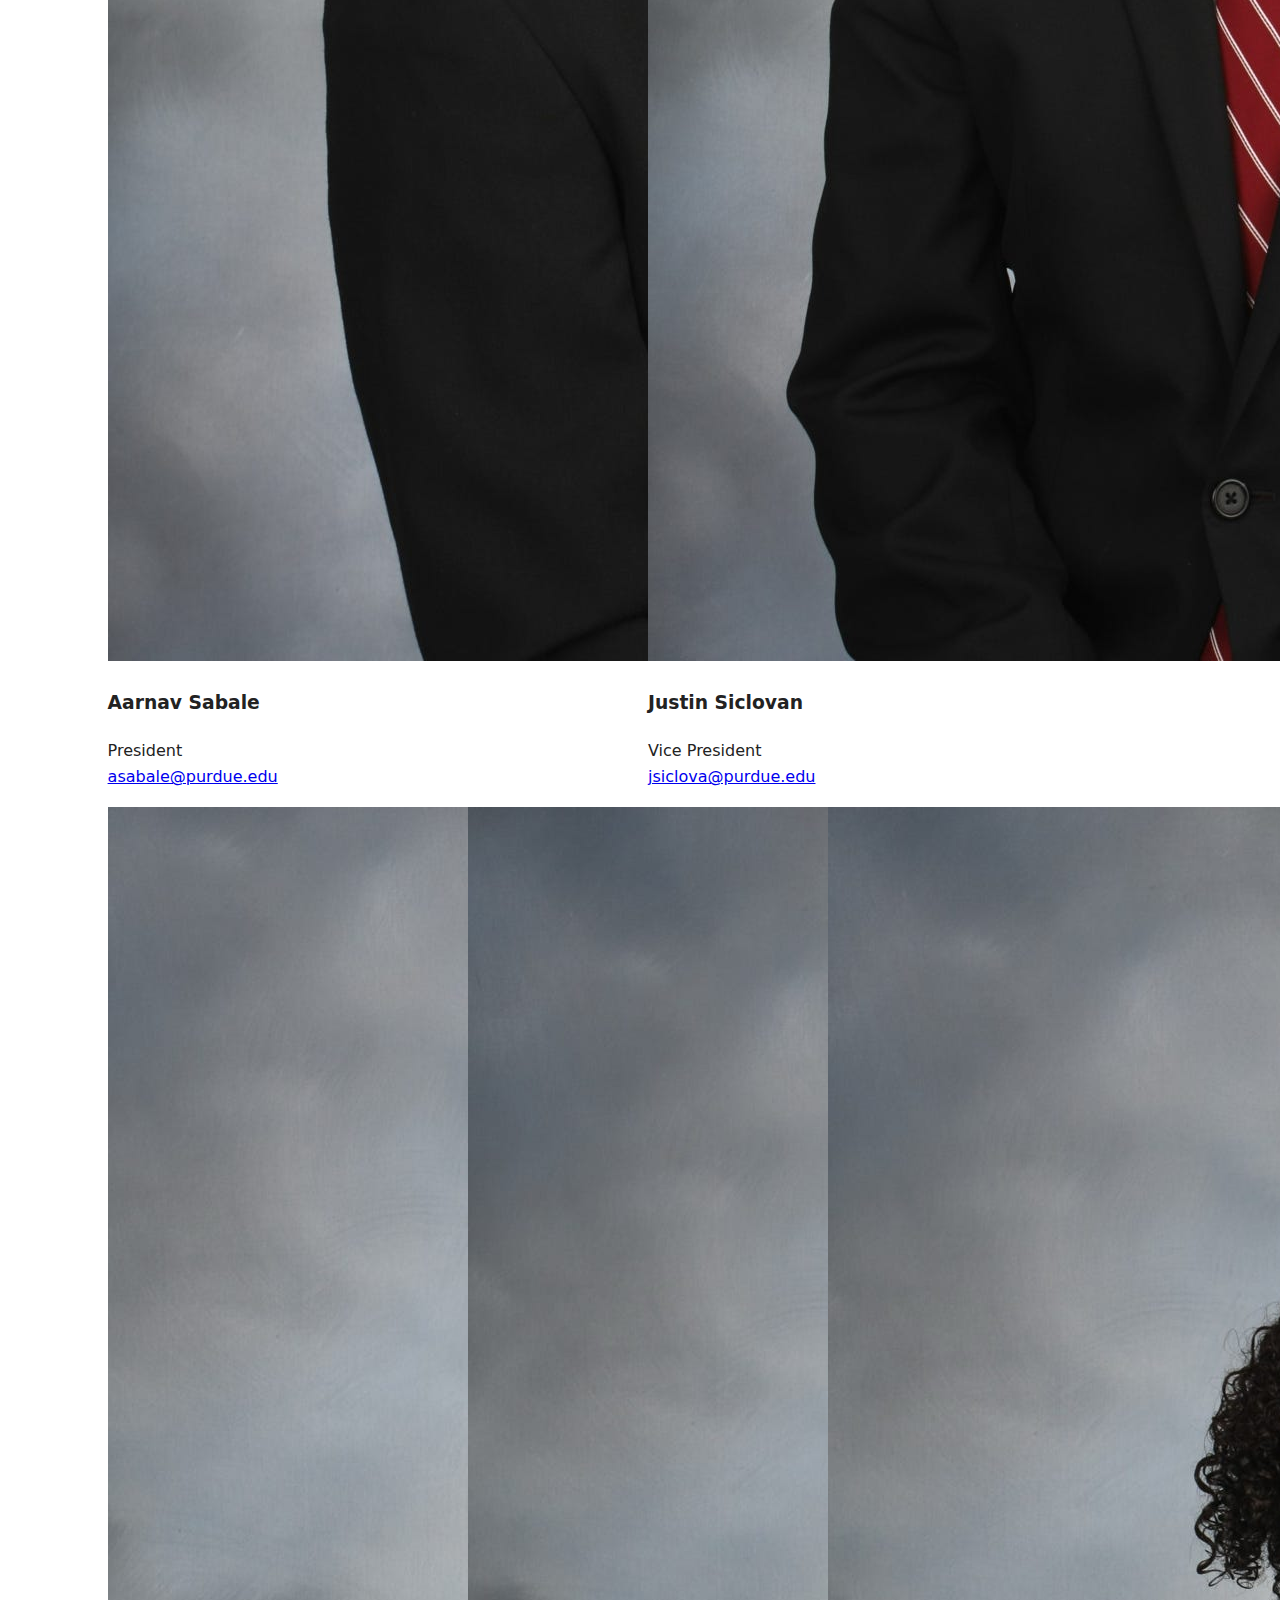
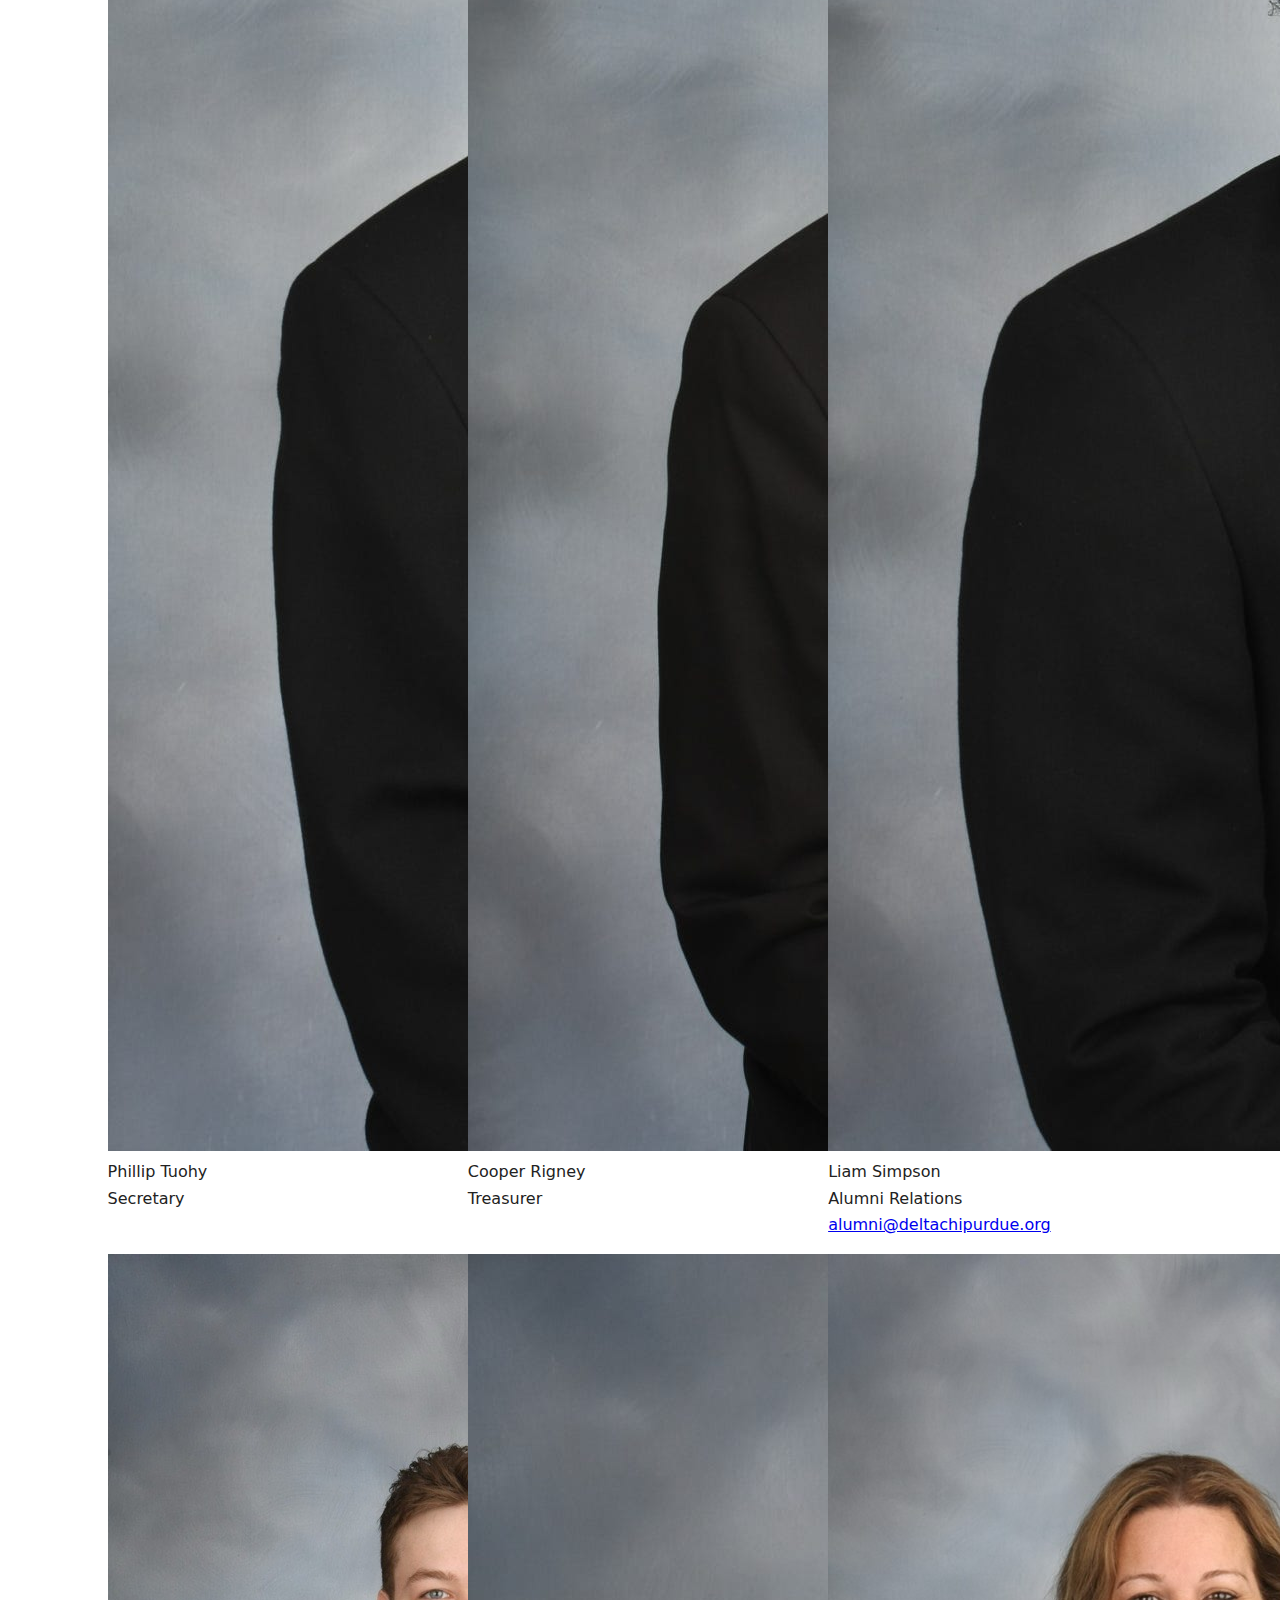
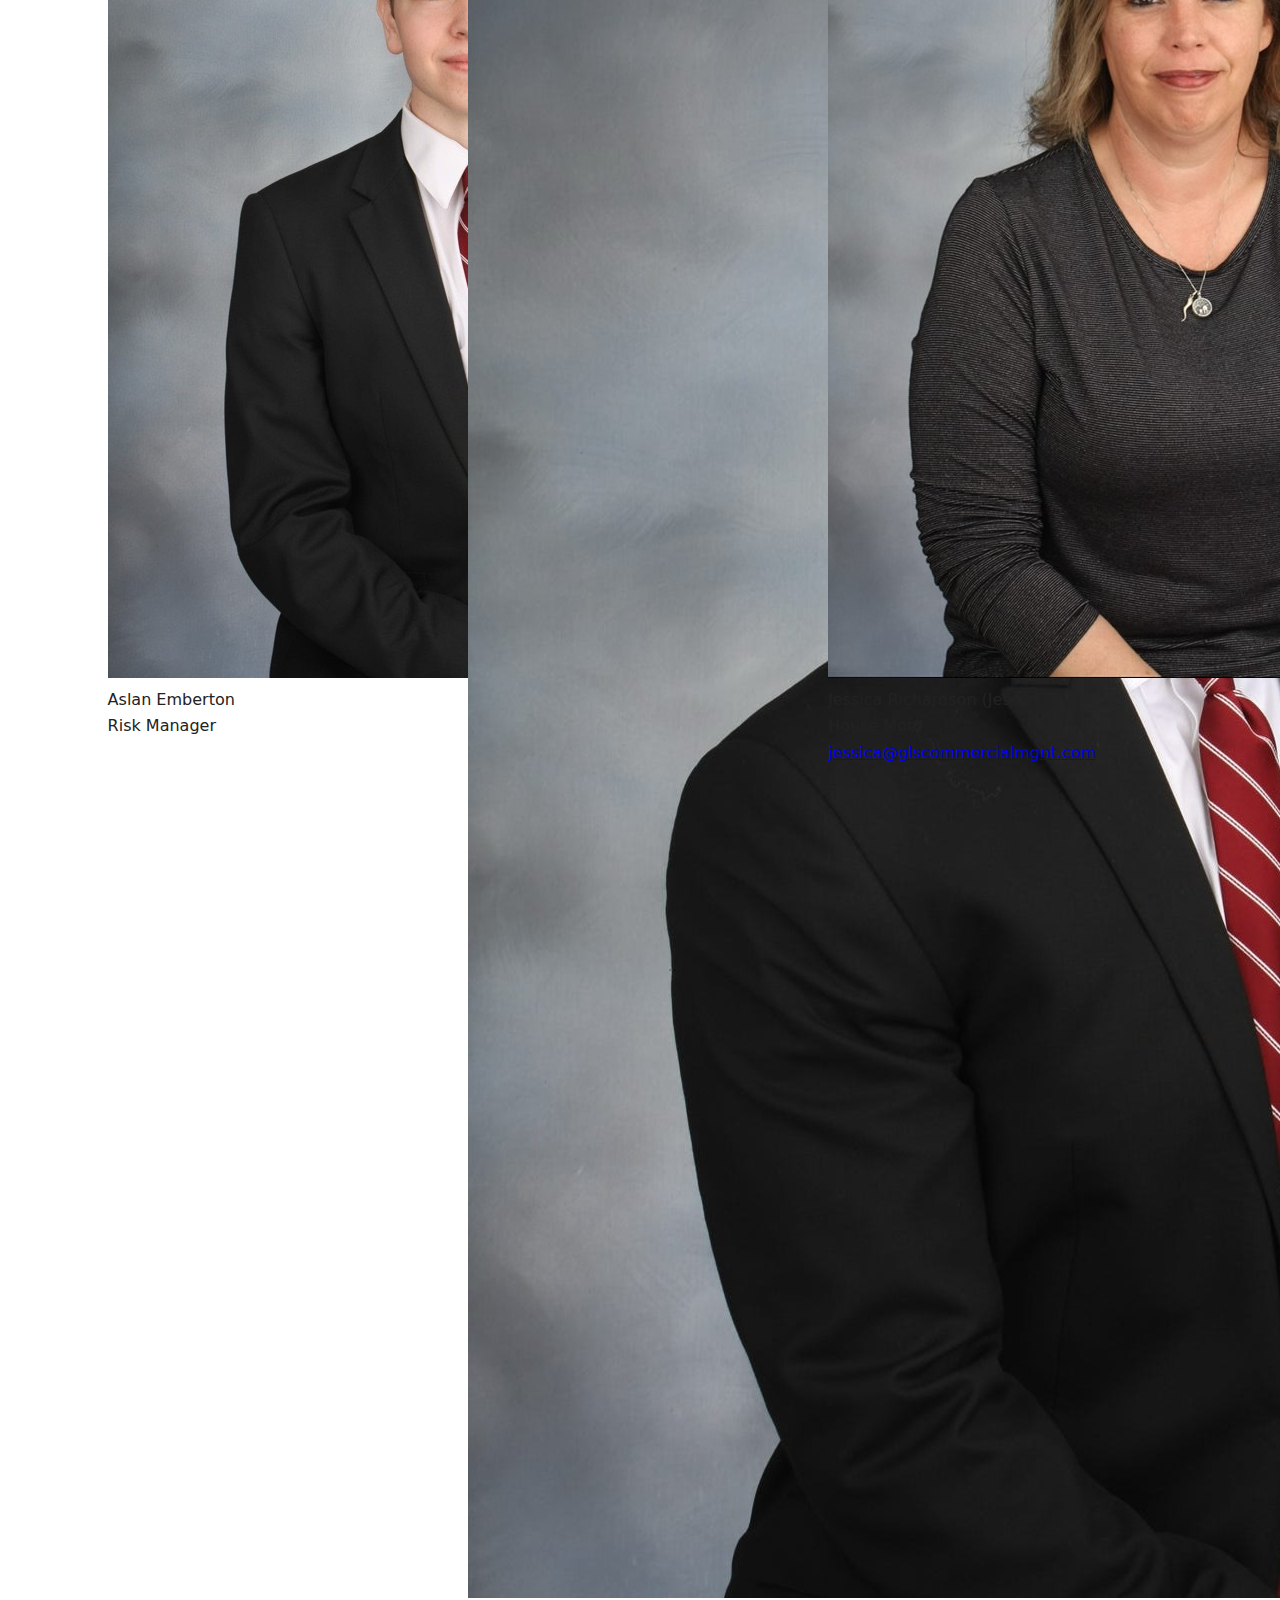
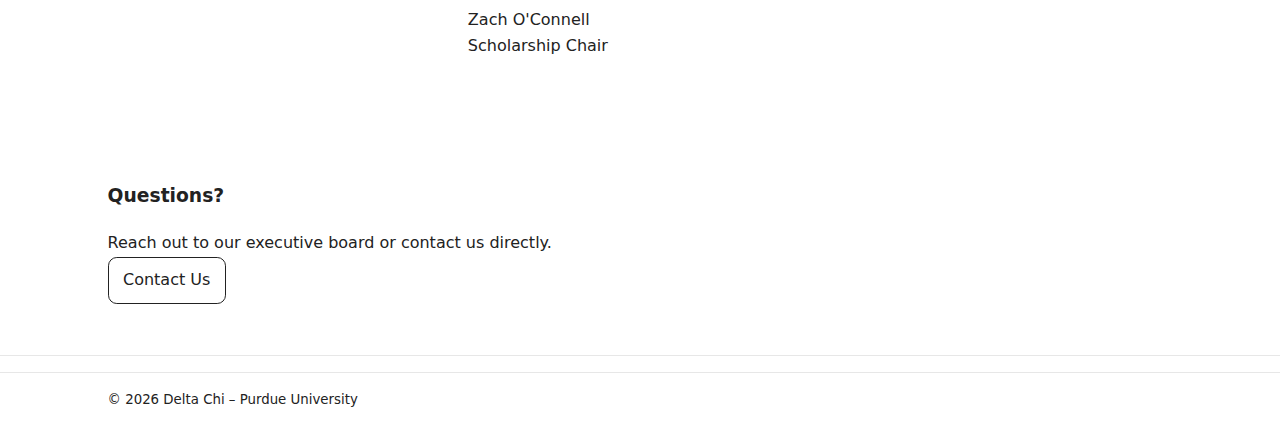
<file: leadership.html>
<!DOCTYPE html>
<html lang="en">
<head>
  <meta charset="utf-8">
  <meta name="viewport" content="width=device-width, initial-scale=1">
  <meta name="description" content="Meet the Executive Board and leadership of Delta Chi Fraternity at Purdue University.">
  
  <title>Leadership — Delta Chi Purdue</title>
  <link rel="stylesheet" href="assets/css/styles.css">
</head>
<body data-page="leadership">
  <header id="site-header" class="site-header"></header>
  
  <main>
    <section class="section pt-header">
      <div class="container">
        <div class="section-header fade-in">
          <span class="overline">Our Team</span>
          <h2 class="headline-lg">Chapter Leadership</h2>
          <p>The brothers guiding Delta Chi Purdue forward.</p>
        </div>
        
        <!-- Tabs -->
        <div class="tabs fade-in" id="leader-tabs">
          <button class="tab-btn active" data-tab="exec">Executive Board</button>
          <button class="tab-btn" data-tab="recruit">Recruitment</button>
          <button class="tab-btn" data-tab="amc">Associate Member Counselors</button>
        </div>
        
        <!-- Featured Leaders (President & VP) -->
        <div class="leaders-featured" id="leaders-featured">
          <!-- Populated by JS -->
        </div>
        
        <!-- Executive Board -->
        <div class="leadership-grid" id="leaders-exec">
          <!-- Populated by JS -->
        </div>
        
        <!-- Recruitment Team -->
        <div class="leadership-grid" id="leaders-recruit" style="display: none;">
          <!-- Populated by JS -->
        </div>
        
        <!-- AMCs -->
        <div class="leadership-grid" id="leaders-amc" style="display: none;">
          <!-- Populated by JS -->
        </div>
      </div>
    </section>
    
    <!-- Contact CTA -->
    <section class="section section-gray">
      <div class="container text-center">
        <h3 class="headline-md fade-in">Questions?</h3>
        <p class="fade-in stagger-1" style="color: var(--gray-600); margin-bottom: var(--space-lg);">
          Reach out to our executive board or contact us directly.
        </p>
        <div class="fade-in stagger-2">
          <a href="mailto:purduedeltachi@gmail.com" class="btn btn-primary">Contact Us</a>
        </div>
      </div>
    </section>
  </main>
  
  <footer id="site-footer" class="site-footer"></footer>
  
  <script src="assets/js/shell.js"></script>
  <script src="assets/js/app.js" defer></script>
</body>
</html>
</file>
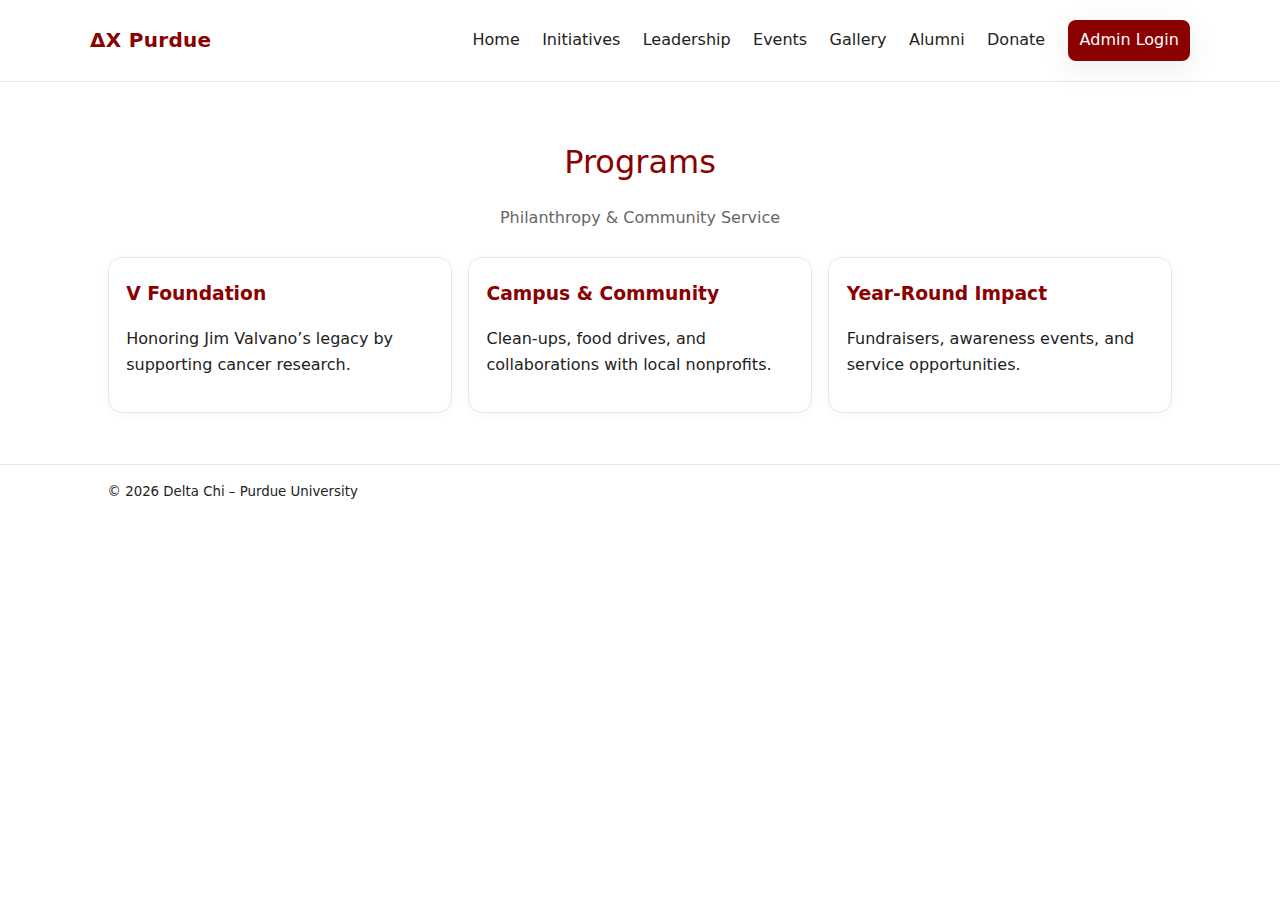
<file: programs.html>
<!doctype html><html lang="en"><head>
<meta charset="utf-8"/><meta name="viewport" content="width=device-width,initial-scale=1"/>
<title>ΔΧ Purdue – Programs</title><link rel="stylesheet" href="assets/css/styles.css"/>
</head><body data-page="programs">
<header id="site-header"></header>
<main>
  <section class="section">
    <div class="container">
      <header class="section-header"><h2>Programs</h2><p>Philanthropy & Community Service</p></header>
      <div class="card-grid">
        <article class="card"><h3>V Foundation</h3><p>Honoring Jim Valvano’s legacy by supporting cancer research.</p></article>
        <article class="card"><h3>Campus & Community</h3><p>Clean-ups, food drives, and collaborations with local nonprofits.</p></article>
        <article class="card"><h3>Year-Round Impact</h3><p>Fundraisers, awareness events, and service opportunities.</p></article>
      </div>
    </div>
  </section>
</main>
<footer id="site-footer"></footer>
<script src="assets/js/shell.js"></script><script src="assets/js/app.js" defer></script>
</body></html>
</file>
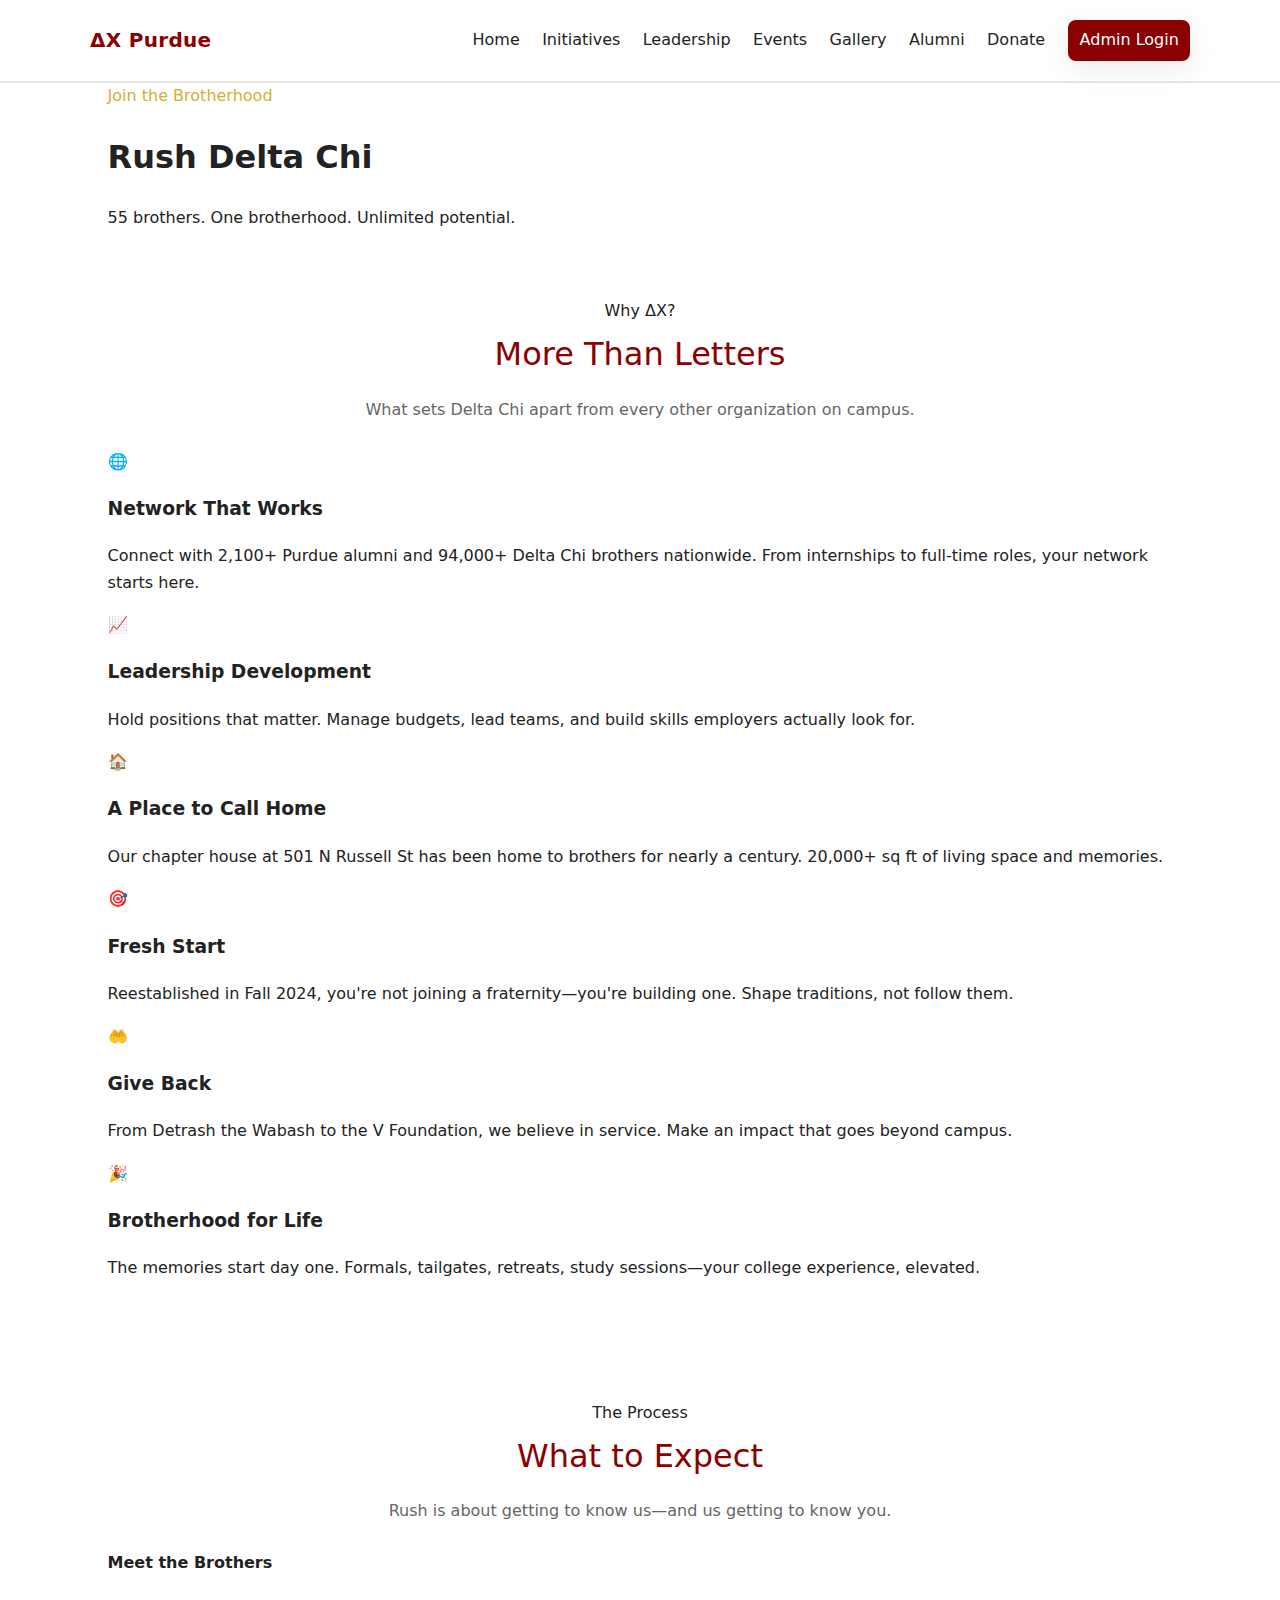
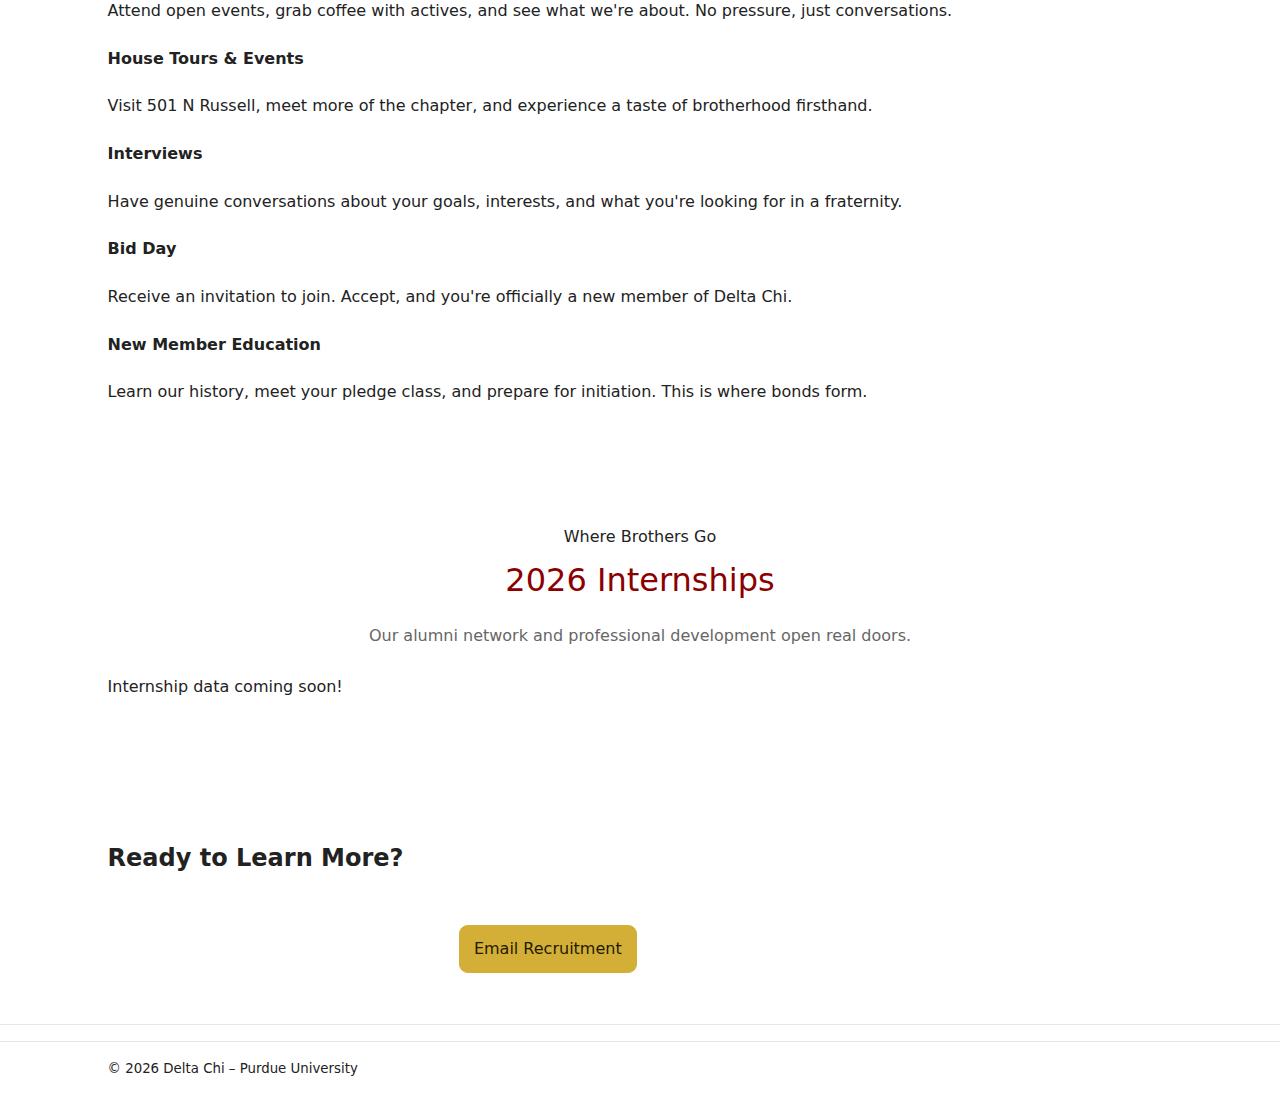
<file: rush.html>
<!DOCTYPE html>
<html lang="en">
<head>
  <meta charset="utf-8">
  <meta name="viewport" content="width=device-width, initial-scale=1">
  <meta name="description" content="Rush Delta Chi at Purdue University. Join a brotherhood of excellence, leadership, and lifelong connections.">
  
  <title>Rush ΔΧ — Delta Chi Purdue</title>
  <link rel="stylesheet" href="assets/css/styles.css">
</head>
<body data-page="rush">
  <header id="site-header" class="site-header"></header>
  
  <main>
    <!-- HERO -->
    <section class="rush-hero">
      <div class="container">
        <span class="overline fade-in" style="color: var(--gold);">Join the Brotherhood</span>
        <h1 class="headline-xl fade-in stagger-1">Rush Delta Chi</h1>
        <p class="body-lg fade-in stagger-2">55 brothers. One brotherhood. Unlimited potential.</p>
      </div>
    </section>
    
    <!-- WHY DELTA CHI -->
    <section class="section why-section">
      <div class="container">
        <div class="section-header fade-in">
          <span class="overline">Why ΔΧ?</span>
          <h2 class="headline-lg">More Than Letters</h2>
          <p>What sets Delta Chi apart from every other organization on campus.</p>
        </div>
        
        <div class="grid grid-3">
          <div class="value-card fade-in stagger-1">
            <div class="value-icon">🌐</div>
            <h3 class="value-title">Network That Works</h3>
            <p class="value-text">Connect with 2,100+ Purdue alumni and 94,000+ Delta Chi brothers nationwide. From internships to full-time roles, your network starts here.</p>
          </div>
          
          <div class="value-card fade-in stagger-2">
            <div class="value-icon">📈</div>
            <h3 class="value-title">Leadership Development</h3>
            <p class="value-text">Hold positions that matter. Manage budgets, lead teams, and build skills employers actually look for.</p>
          </div>
          
          <div class="value-card fade-in stagger-3">
            <div class="value-icon">🏠</div>
            <h3 class="value-title">A Place to Call Home</h3>
            <p class="value-text">Our chapter house at 501 N Russell St has been home to brothers for nearly a century. 20,000+ sq ft of living space and memories.</p>
          </div>
          
          <div class="value-card fade-in stagger-4">
            <div class="value-icon">🎯</div>
            <h3 class="value-title">Fresh Start</h3>
            <p class="value-text">Reestablished in Fall 2024, you're not joining a fraternity—you're building one. Shape traditions, not follow them.</p>
          </div>
          
          <div class="value-card fade-in stagger-5">
            <div class="value-icon">🤲</div>
            <h3 class="value-title">Give Back</h3>
            <p class="value-text">From Detrash the Wabash to the V Foundation, we believe in service. Make an impact that goes beyond campus.</p>
          </div>
          
          <div class="value-card fade-in stagger-6">
            <div class="value-icon">🎉</div>
            <h3 class="value-title">Brotherhood for Life</h3>
            <p class="value-text">The memories start day one. Formals, tailgates, retreats, study sessions—your college experience, elevated.</p>
          </div>
        </div>
      </div>
    </section>
    
    <!-- WHAT TO EXPECT -->
    <section class="section section-gray">
      <div class="container">
        <div class="section-header fade-in">
          <span class="overline">The Process</span>
          <h2 class="headline-lg">What to Expect</h2>
          <p>Rush is about getting to know us—and us getting to know you.</p>
        </div>
        
        <div class="timeline fade-in">
          <div class="timeline-item">
            <div class="timeline-marker"></div>
            <div class="timeline-content">
              <h4>Meet the Brothers</h4>
              <p>Attend open events, grab coffee with actives, and see what we're about. No pressure, just conversations.</p>
            </div>
          </div>
          
          <div class="timeline-item">
            <div class="timeline-marker"></div>
            <div class="timeline-content">
              <h4>House Tours & Events</h4>
              <p>Visit 501 N Russell, meet more of the chapter, and experience a taste of brotherhood firsthand.</p>
            </div>
          </div>
          
          <div class="timeline-item">
            <div class="timeline-marker"></div>
            <div class="timeline-content">
              <h4>Interviews</h4>
              <p>Have genuine conversations about your goals, interests, and what you're looking for in a fraternity.</p>
            </div>
          </div>
          
          <div class="timeline-item">
            <div class="timeline-marker"></div>
            <div class="timeline-content">
              <h4>Bid Day</h4>
              <p>Receive an invitation to join. Accept, and you're officially a new member of Delta Chi.</p>
            </div>
          </div>
          
          <div class="timeline-item">
            <div class="timeline-marker"></div>
            <div class="timeline-content">
              <h4>New Member Education</h4>
              <p>Learn our history, meet your pledge class, and prepare for initiation. This is where bonds form.</p>
            </div>
          </div>
        </div>
      </div>
    </section>
    
    <!-- CAREER OUTCOMES -->
    <section class="section">
      <div class="container">
        <div class="section-header fade-in">
          <span class="overline">Where Brothers Go</span>
          <h2 class="headline-lg">2026 Internships</h2>
          <p>Our alumni network and professional development open real doors.</p>
        </div>
        
        <div class="careers-showcase" id="rush-careers-grid">
          <!-- Populated by JS from content/careers.json -->
          <p class="empty-state fade-in">Internship placements coming soon!</p>
        </div>
      </div>
    </section>
    
    <!-- CTA -->
    <section class="section section-dark">
      <div class="container text-center">
        <h2 class="headline-lg fade-in">Ready to Learn More?</h2>
        <p class="fade-in stagger-1" style="color: rgba(255,255,255,0.7); max-width: 500px; margin: 0 auto var(--space-lg);">
          Reach out to our recruitment team. We'd love to meet you.
        </p>
        <div class="fade-in stagger-2" style="display: flex; gap: 1rem; justify-content: center; flex-wrap: wrap;">
          <a href="mailto:recruitment@deltachipurdue.org" class="btn btn-gold btn-lg">Email Recruitment</a>
          <a href="https://instagram.com/deltachipurdue" target="_blank" rel="noopener" class="btn btn-outline btn-lg">DM on Instagram</a>
        </div>
      </div>
    </section>
  </main>
  
  <footer id="site-footer" class="site-footer"></footer>
  
  <script src="assets/js/shell.js"></script>
  <script src="assets/js/app.js" defer></script>
</body>
</html>
</file>
<file: assets/css/styles.css>
:root{
  --maroon:#8B0000; --maroon-2:#A52A2A; --gold:#D4AF37;
  --ink:#222; --muted:#666; --bg:#fff; --panel:#f7f7f7; --border:#e7e7e7;
  --shadow:0 8px 30px rgba(0,0,0,.08);
}
*{box-sizing:border-box}
html,body{margin:0;padding:0}
body{font-family:ui-sans-serif,system-ui,-apple-system,Segoe UI,Roboto,Helvetica,Arial;color:var(--ink);background:var(--bg);line-height:1.65}
.no-scroll{overflow:hidden;height:100vh}
.container{max-width:1100px;margin:0 auto;padding:0 1.1rem}

/* Header / Nav */
.site-header{position:sticky;top:0;z-index:50;background:#fff;border-bottom:1px solid var(--border);backdrop-filter:blur(8px)}
.nav{display:flex;align-items:center;gap:.75rem;padding:.7rem 0}
.logo{font-weight:800;color:var(--maroon);text-decoration:none;font-size:1.25rem;letter-spacing:.3px}
.nav-menu{list-style:none;display:flex;gap:1rem;margin-left:auto}
.nav-link{text-decoration:none;color:var(--ink);padding:.4rem .2rem;border-radius:.3rem}
.nav-link:hover,.nav-link.active{color:var(--maroon)}
.admin-link{margin-left:.5rem;text-decoration:none;background:var(--maroon);color:#fff;padding:.45rem .7rem;border-radius:.5rem;box-shadow:var(--shadow);white-space:nowrap}
.nav-toggle{
  display:none;
  border:0;
  background:rgba(139,0,0,.08);
  color:var(--maroon);
  font-size:1.45rem;
  margin-left:auto;
  width:44px;
  height:44px;
  border-radius:.65rem;
  align-items:center;
  justify-content:center;
  line-height:1;
  cursor:pointer;
  transition:background .2s ease,color .2s ease;
}
.nav-toggle:hover{background:rgba(139,0,0,.14)}
.nav-toggle:focus-visible{outline:2px solid var(--maroon);outline-offset:3px}
.nav-toggle[aria-expanded="true"]{background:var(--maroon);color:#fff}

/* Mobile drawer */
.mobile-drawer{
  position:fixed;
  inset:0;
  background:rgba(0,0,0,.35);
  display:flex;
  justify-content:flex-end;
  opacity:0;
  visibility:hidden;
  transition:opacity .2s ease;
  padding-top:0;
  padding-top:env(safe-area-inset-top,0);
  pointer-events:none;
}
.mobile-drawer.open{opacity:1;visibility:visible;pointer-events:auto}
.drawer-inner{
  height:100%;
  width:min(80vw,320px);
  background:#fff;
  padding:1rem;
  padding:calc(1rem + env(safe-area-inset-top,0)) 1rem 1rem;
  display:flex;
  flex-direction:column;
  gap:.4rem;
  box-shadow:var(--shadow);
  transform:translateX(16px);
  transition:transform .24s ease;
}
.mobile-drawer.open .drawer-inner{transform:translateX(0)}
.drawer-link{display:block;padding:.8rem 1rem;border-radius:.6rem;text-decoration:none;color:var(--ink)}
.drawer-link.active,.drawer-link:hover{background:var(--panel);color:var(--maroon)}

@media (max-width:950px){
  .nav-toggle{display:inline-flex}
  .nav-menu{display:none}
  .admin-link{display:none}
}

/* Sections */
.section{padding:3.2rem 0}
.section-header{text-align:center;margin-bottom:1.6rem}
.section-header h2{font-weight:300;font-size:2rem;color:var(--maroon);margin:.2rem 0}
.section-header p{color:var(--muted)}

/* Hero */
.hero{background:linear-gradient(120deg,var(--maroon) 0%, var(--maroon-2) 60%);padding:3.5rem 0;color:#fff}
.hero-inner{display:grid;grid-template-columns:1.1fr .9fr;gap:1.4rem;align-items:center}
.hero h1{font-size:3rem;margin:0 0 .4rem}
.hero p{color:#ffe9e9}
.hero-ctas{display:flex;gap:.6rem;margin-top:.9rem;flex-wrap:wrap}
.btn{display:inline-block;border:1px solid var(--ink);padding:.6rem .9rem;border-radius:.55rem;text-decoration:none;color:var(--ink);background:#fff}
.btn:hover{transform:translateY(-1px);box-shadow:var(--shadow)}
.btn-gold{background:var(--gold);border-color:var(--gold);color:#231a00}
.btn-outline{background:transparent;color:#fff;border-color:#fff}
.hero-grid{
  display:grid;
  grid-template-columns:repeat(2,minmax(0,1fr));
  grid-auto-rows:1fr;
  gap:4px;
  padding:4px;
  border-radius:1rem;
  background:linear-gradient(135deg,#ffffff1f,#00000018);
  height:clamp(260px,45vw,420px);
  box-shadow:var(--shadow);
  overflow:hidden;
}
.hero-tile{
  position:relative;
  border-radius:.7rem;
  overflow:hidden;
  background:linear-gradient(135deg,#ffffff22,#00000011);
}
.hero-tile img{
  position:absolute;
  inset:0;
  width:100%;
  height:100%;
  object-fit:cover;
  display:block;
}

/* Cards / grids */
.card-grid{display:grid;grid-template-columns:repeat(auto-fit,minmax(250px,1fr));gap:1rem}
.card{background:#fff;border:1px solid var(--border);border-radius:.9rem;padding:1.1rem;box-shadow:0 2px 10px rgba(0,0,0,.03)}
.card h3{color:var(--maroon);margin:.2rem 0 .45rem}

/* Events */
.filters{display:flex;flex-wrap:wrap;gap:.5rem;justify-content:center;margin-bottom:1rem}
.filter-chip{border:1px solid var(--border);padding:.35rem .7rem;border-radius:999px;background:#fff;cursor:pointer}
.filter-chip.active{background:var(--maroon);border-color:var(--maroon);color:#fff}
.events-list{display:grid;grid-template-columns:repeat(auto-fit,minmax(280px,1fr));gap:1rem}
.event{border-left:4px solid var(--gold);background:#fff;border:1px solid var(--border);border-radius:.8rem;padding:1rem;display:flex;flex-direction:column;gap:.5rem}
.event .thumb{width:100%;aspect-ratio:16/9;border-radius:.5rem;object-fit:cover;background:#eee}
.event .date{color:var(--maroon);font-weight:600}
.event .badge{display:inline-block;background:var(--maroon);color:#fff;padding:.2rem .5rem;border-radius:999px;font-size:.75rem}

/* Gallery */
.gallery-grid{columns:3 250px;column-gap:1rem}
.gallery-item{display:inline-block;width:100%;margin:0 0 1rem;background:#fff;border:1px solid var(--border);border-radius:.8rem;overflow:hidden}
.gallery-item img{width:100%;display:block;object-fit:cover}
.gallery-item .meta{padding:.8rem}
.gallery-item h4{color:var(--maroon);margin:0 0 .3rem}

/* Donate (tabs, forms, goals, donor wall) */
.donate-tabs{display:flex;gap:.5rem;justify-content:center;margin-bottom:1rem}
.tab-btn{border:1px solid var(--border);background:#fff;padding:.5rem .9rem;border-radius:999px;cursor:pointer}
.tab-btn.active{background:var(--maroon);border-color:var(--maroon);color:#fff}
.form-card{border:1px solid var(--border);background:#fff;border-radius:1rem;padding:1rem;display:none}
.form-card.active{display:block}
.stack{display:grid;gap:.75rem;margin-top:.8rem}
.grid-2{display:grid;grid-template-columns:repeat(2,minmax(0,1fr));gap:.6rem}
.stack input,.stack textarea{width:100%;padding:.6rem;border:1px solid var(--border);border-radius:.5rem}
.muted{color:var(--muted);font-size:.9rem}

.goal-wrap{margin-top:1.5rem;border:1px solid var(--border);background:#fff;border-radius:1rem;padding:1rem}
.goals{display:grid;gap:.8rem}
.goal{border:1px solid var(--border);border-radius:.6rem;padding:.7rem;background:var(--panel)}
.progress{height:10px;border-radius:999px;background:#eee;overflow:hidden}
.progress > span{display:block;height:100%;background:var(--maroon);width:0%}
.goal .meta{display:flex;justify-content:space-between;font-size:.9rem;color:#444;margin-top:.35rem}

.donor-wall{margin-top:1.5rem}
.donors{display:grid;grid-template-columns:repeat(auto-fit,minmax(260px,1fr));gap:.8rem}
.donor{border:1px solid var(--border);background:#fff;border-radius:.75rem;padding:.8rem}
.donor .kind{display:inline-block;background:var(--maroon);color:#fff;font-size:.75rem;padding:.15rem .5rem;border-radius:999px;margin-bottom:.35rem}
.donor .note{color:#444;font-size:.95rem;margin-top:.3rem}

/* Footer */
.site-footer{border-top:1px solid var(--border);padding:1rem 0;background:#fff}
.footer-inner{display:flex;justify-content:space-between;align-items:center}
.footer-admin{text-decoration:none;color:var(--maroon)}

@media (max-width:900px){
  .hero-inner{grid-template-columns:1fr}
  .hero-grid{height:clamp(220px,60vw,360px)}
  .grid-2{grid-template-columns:1fr}
}
@media (max-width:600px){
  .hero-grid{
    height:clamp(220px,70vw,320px);
    gap:3px;
    padding:3px;
  }
}
/* Home values */
/* About values grid: always 2-up on desktop */
.values{
  display:grid;
  grid-template-columns:repeat(2, minmax(320px,1fr));
  gap:1.25rem;
  justify-content:center;
}
@media (max-width:780px){
  .values{ grid-template-columns:1fr; }
}

.value{background:#fff;border:1px solid var(--border);border-radius:.9rem;padding:1rem;box-shadow:0 2px 10px rgba(0,0,0,.03)}
.value h3{margin:.2rem 0 .4rem;color:var(--maroon)}
.value .icon{width:40px;height:40px;border-radius:999px;background:var(--panel);display:flex;align-items:center;justify-content:center;margin-bottom:.5rem;border:1px solid var(--border)}

/* ===== Leadership (revamp) ===== */
.leaders-featured{
  display:grid;
  grid-template-columns:repeat(2,minmax(0,1fr));
  gap:1rem;
  margin-bottom:1rem;
}
.leader-lg{
  display:grid;
  grid-template-columns:110px 1fr;
  gap:1rem;
  align-items:center;
  border:1px solid var(--border);
  background:#fff;
  border-radius:1rem;
  padding:1rem;
  box-shadow:0 2px 10px rgba(0,0,0,.03);
}
.leader-lg img{
  width:100px;height:100px;border-radius:999px;object-fit:cover;
  border:2px solid var(--border);background:#f0f0f0;
}
.leader-lg h3{margin:0;color:var(--maroon)}
.leader-lg .role{color:var(--gold);margin:.2rem 0 .2rem}

/* fixed 3-up grid on desktop, collapses on mobile */
.leadership-grid{
  display:grid;
  grid-template-columns:repeat(3,minmax(0,1fr));
  gap:1rem;
}
.leader-sm{
  background:#fff;border:1px solid var(--border);border-radius:.9rem;
  padding:1rem;text-align:center;display:flex;flex-direction:column;gap:.4rem;
  box-shadow:0 2px 10px rgba(0,0,0,.03);
}
.leader-sm img{
  width:90px;height:90px;border-radius:999px;object-fit:cover;
  border:2px solid var(--border);background:#f0f0f0;align-self:center;
}
.leader-sm h4{margin:.15rem 0;color:var(--ink)}
.leader-sm .role{font-size:.9rem;color:var(--gold)}
.leader-sm a{word-break:break-all}

@media (max-width:900px){
  .leaders-featured{grid-template-columns:1fr}
  .leader-lg{grid-template-columns:90px 1fr}
  .leader-lg img{width:80px;height:80px}
  .leadership-grid{grid-template-columns:repeat(2,minmax(0,1fr))}
}
@media (max-width:640px){
  .leadership-grid{grid-template-columns:1fr}
}
</file>
